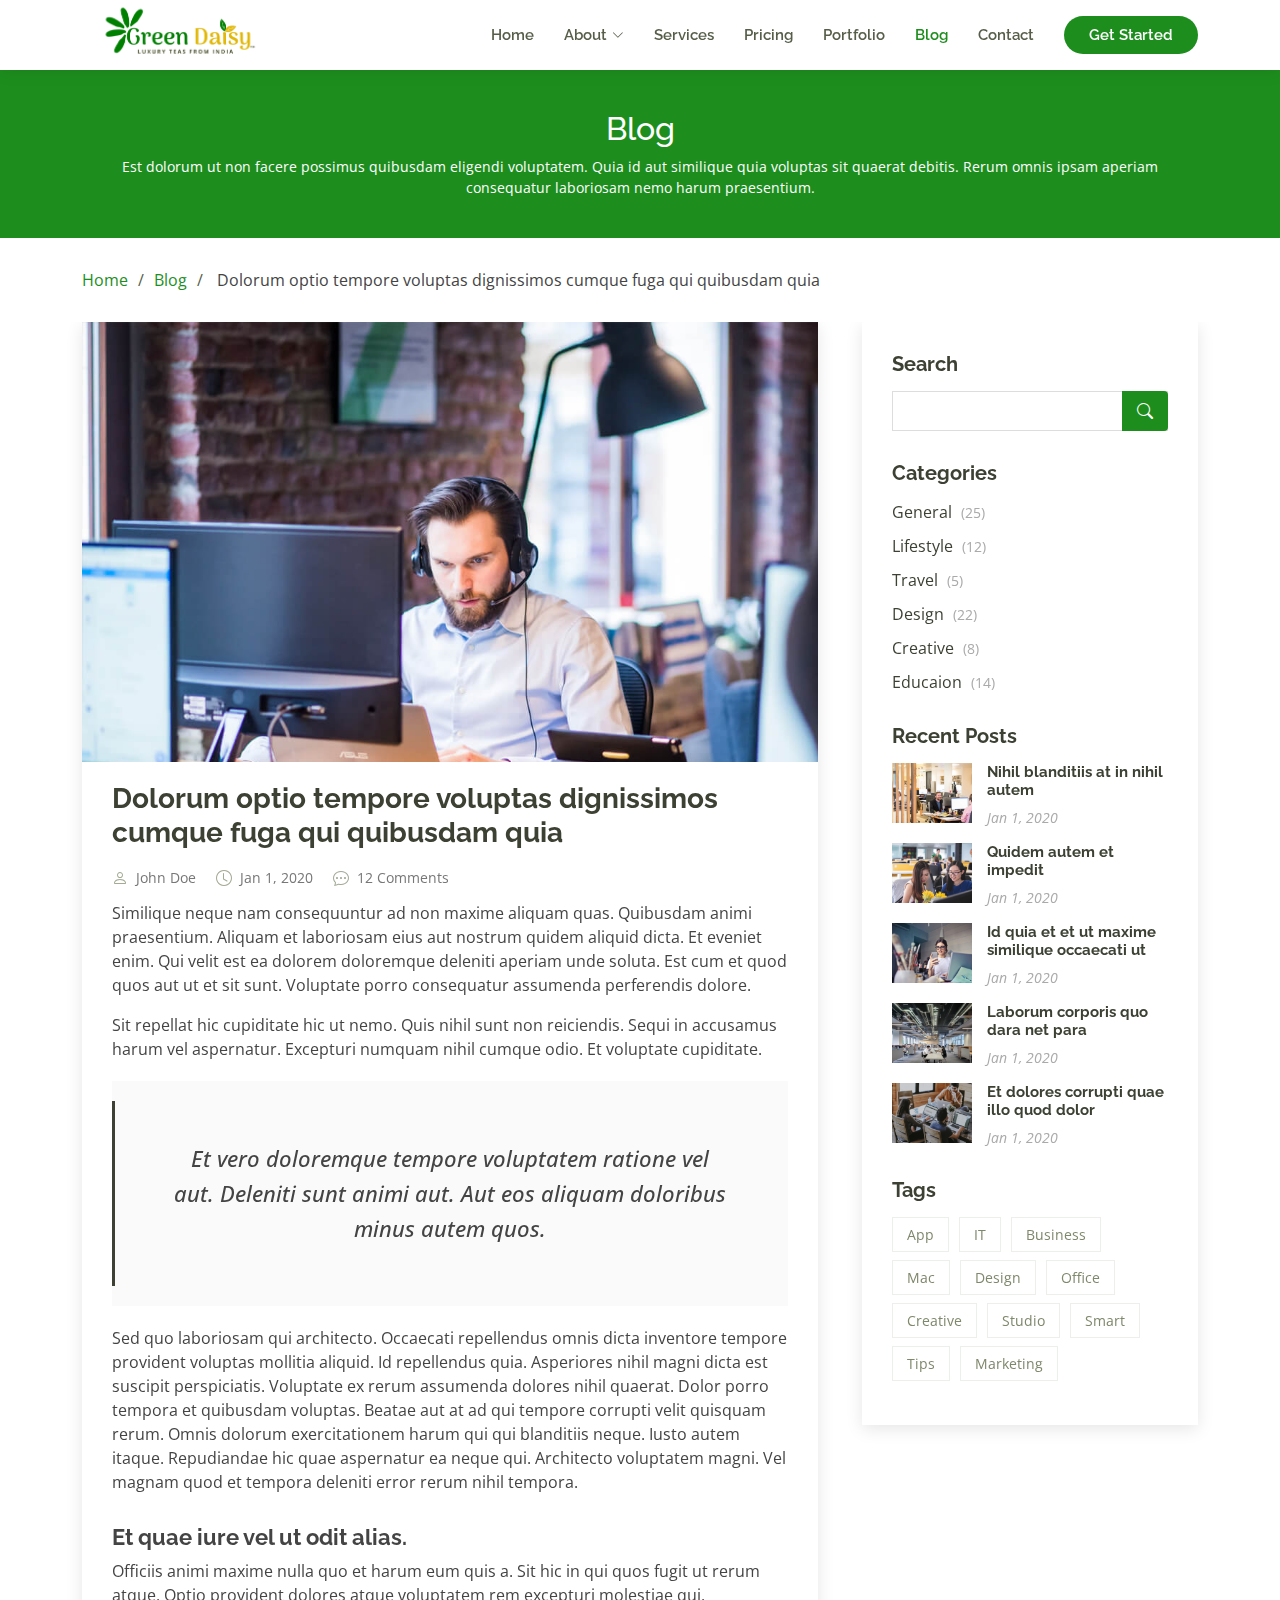
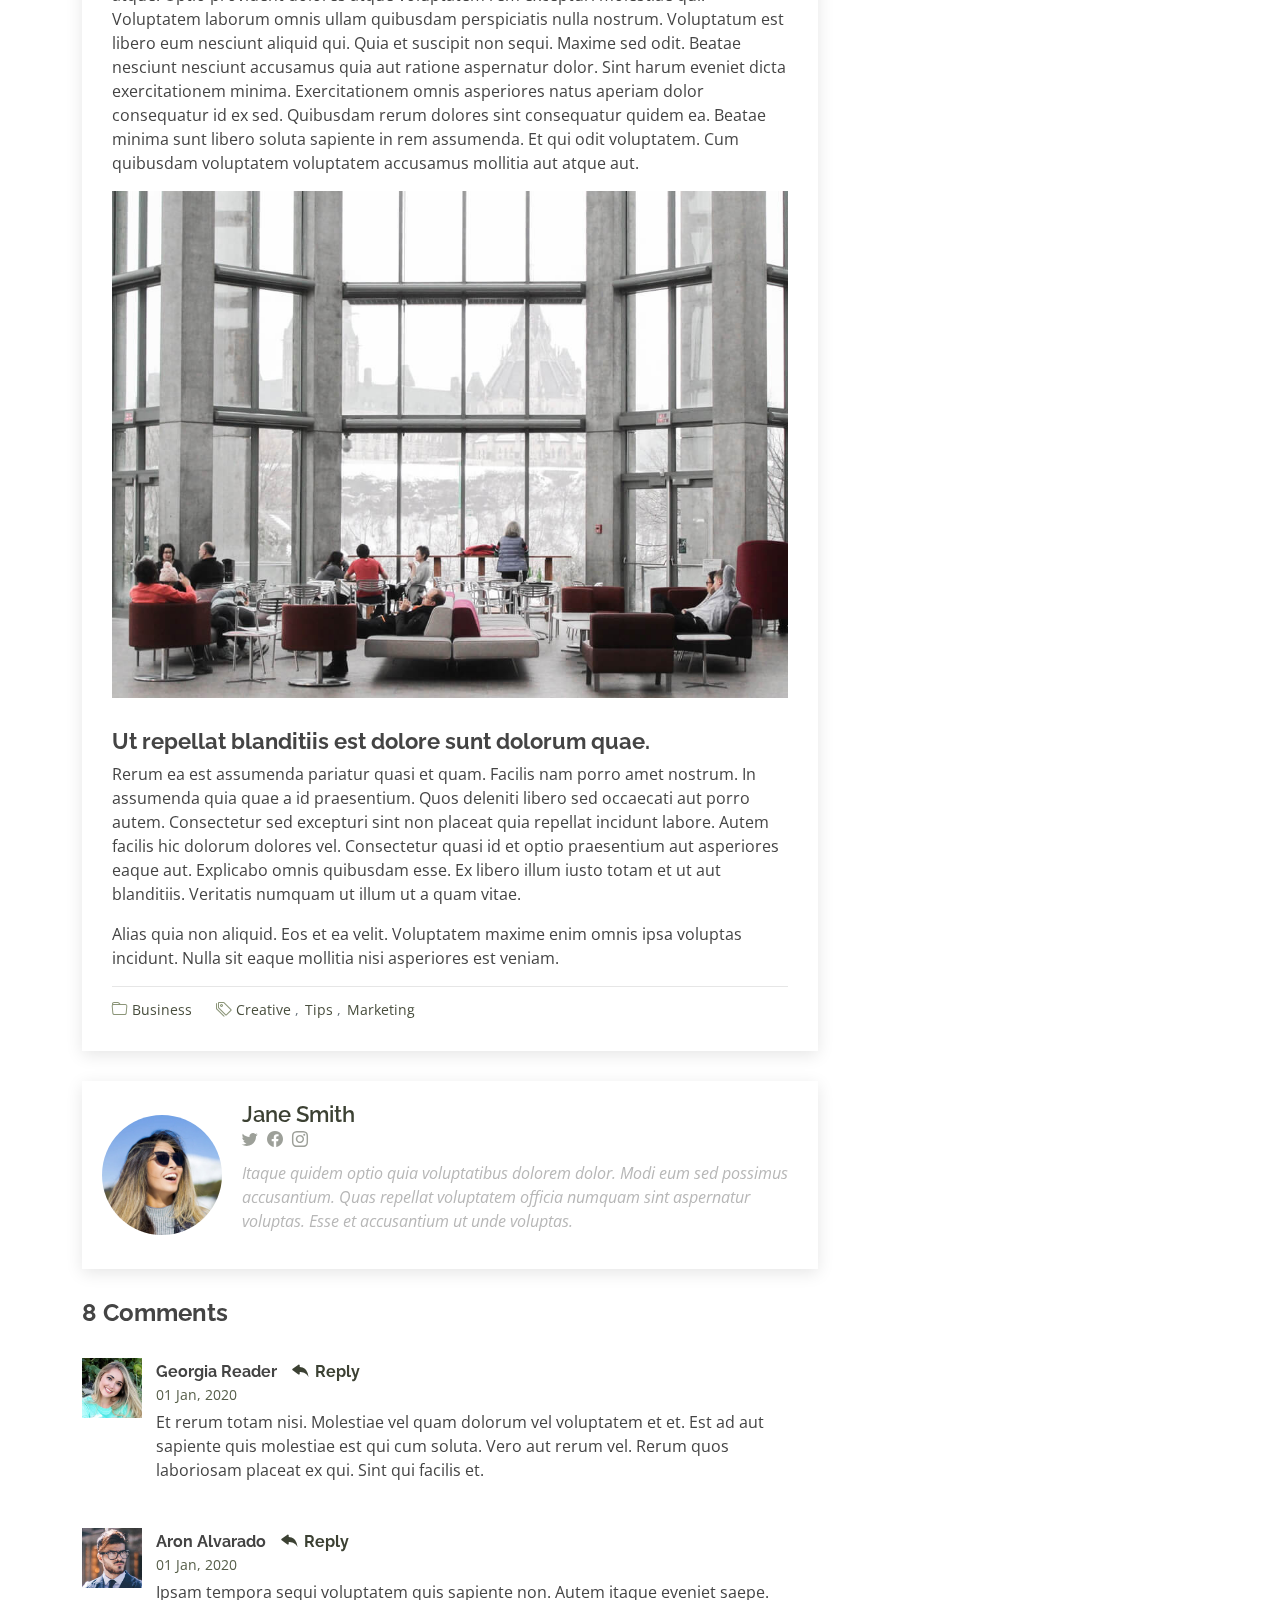
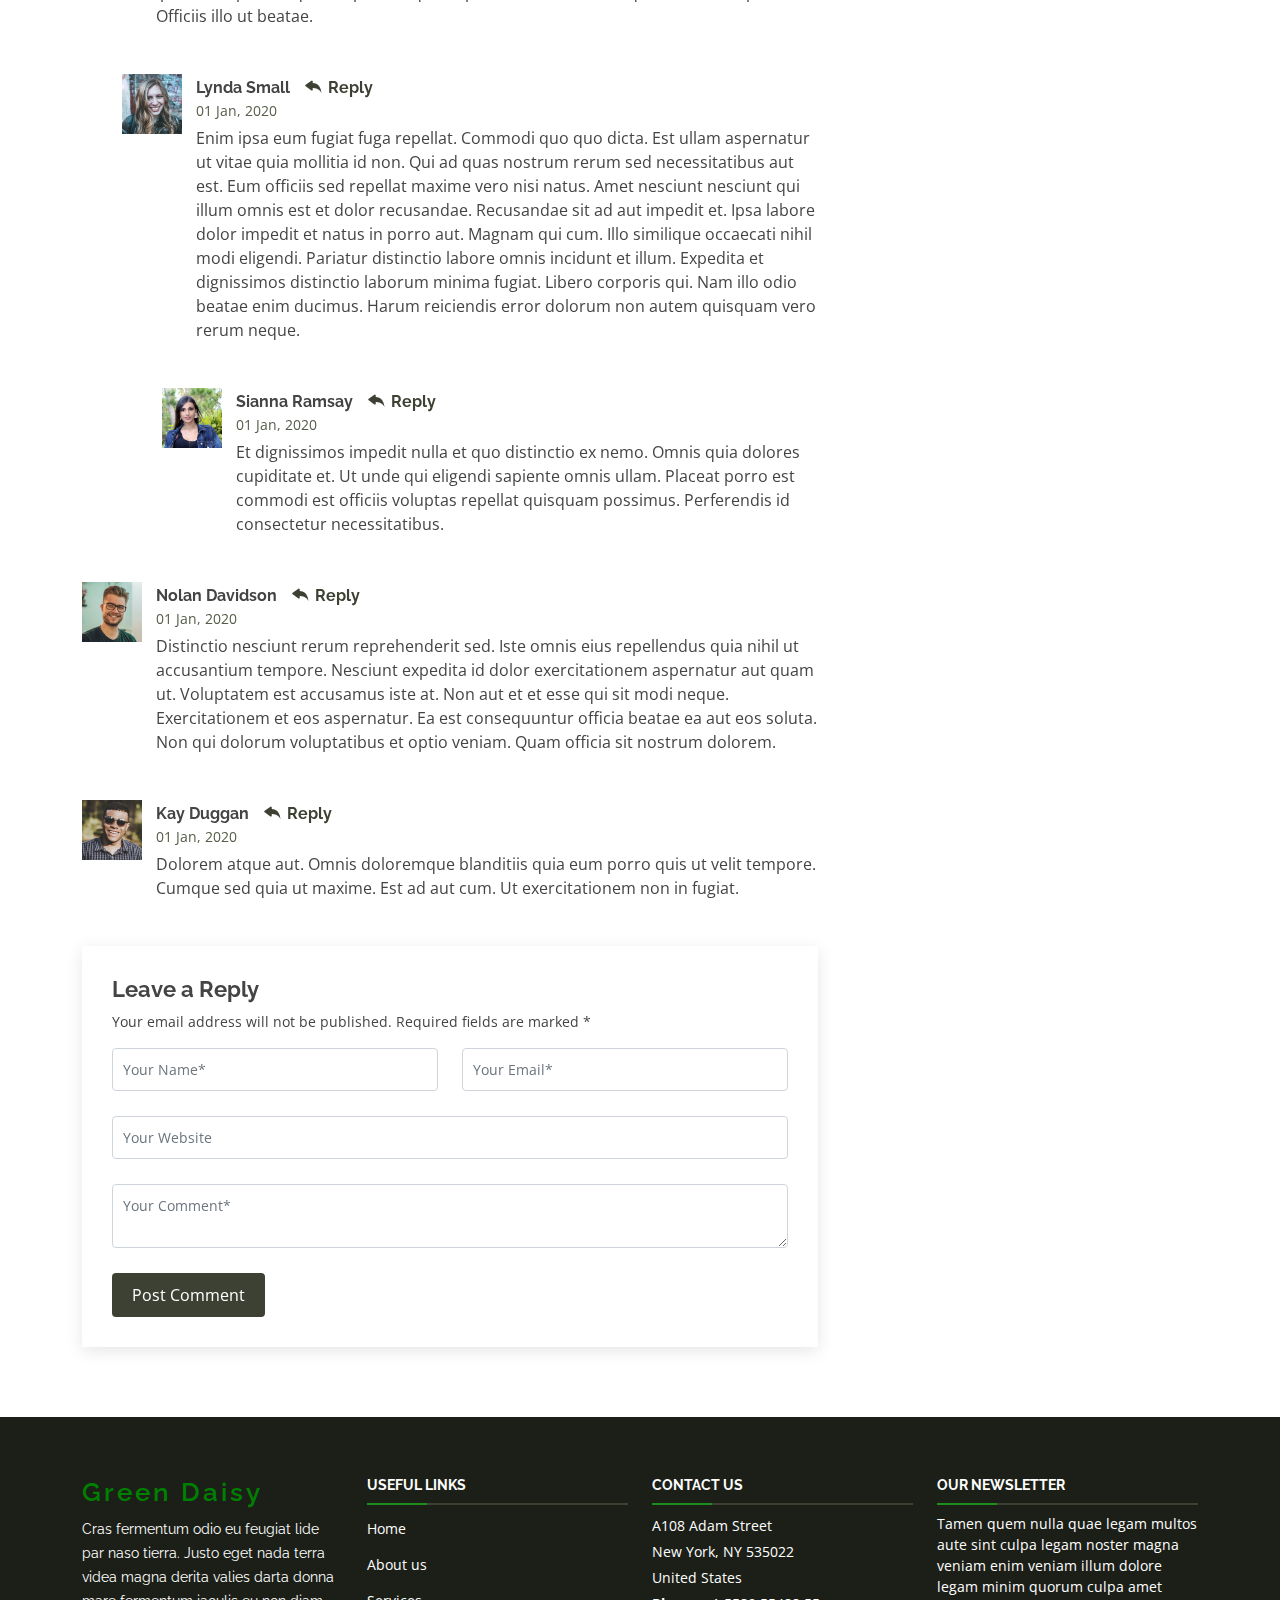
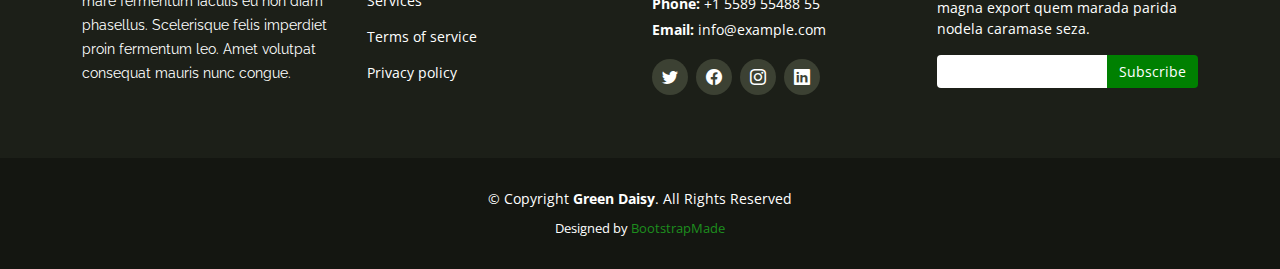
<file: blog-single.html>
<!DOCTYPE html>
<html lang="en">
  <head>
    <meta charset="utf-8" />
    <meta content="width=device-width, initial-scale=1.0" name="viewport" />

    <title>Blog Single - Green Daisy Bootstrap Template</title>
    <meta content="" name="description" />
    <meta content="" name="keywords" />

    <!-- Favicons -->
    <link href="assets/img/HDTeas/GreenDaisyLogo.ico" rel="icon" />
    <link href="assets/img/apple-touch-icon.png" rel="apple-touch-icon" />

    <!-- Google Fonts -->
    <link
      href="https://fonts.googleapis.com/css?family=Open+Sans:300,300i,400,400i,600,600i,700,700i|Raleway:300,300i,400,400i,500,500i,600,600i,700,700i|Poppins:300,300i,400,400i,500,500i,600,600i,700,700i"
      rel="stylesheet"
    />

    <!-- Vendor CSS Files -->
    <link href="assets/vendor/aos/aos.css" rel="stylesheet" />
    <link
      href="assets/vendor/bootstrap/css/bootstrap.min.css"
      rel="stylesheet"
    />
    <link
      href="assets/vendor/bootstrap-icons/bootstrap-icons.css"
      rel="stylesheet"
    />
    <link href="assets/vendor/boxicons/css/boxicons.min.css" rel="stylesheet" />
    <link
      href="assets/vendor/glightbox/css/glightbox.min.css"
      rel="stylesheet"
    />
    <link href="assets/vendor/swiper/swiper-bundle.min.css" rel="stylesheet" />

    <!-- Template Main CSS File -->
    <link href="assets/css/style.css" rel="stylesheet" />

    <!-- =======================================================

  ======================================================== -->
  </head>

  <body>
    <!-- ======= Header ======= -->
    <header id="header" class="fixed-top d-flex align-items-center">
      <div class="container d-flex align-items-center justify-content-between">
        <div class="logo">
          <!-- <h1 class="text-light"><a href="index.html">Green Daisy</a></h1> -->
          <!-- image logo -->
          <a href="index.html"
            ><img
              src="assets/img/HDTeas/GD_logo.png"
              alt="Green Daisy Logo"
              class="img-fluid"
          /></a>
        </div>

        <nav id="navbar" class="navbar">
          <ul>
            <li><a href="index.html">Home</a></li>
            <li class="dropdown">
              <a href="#"
                ><span>About</span> <i class="bi bi-chevron-down"></i
              ></a>
              <ul>
                <li><a href="about.html">About</a></li>
                <!-- <li><a href="team.html">Team</a></li> -->
                <!-- <li class="dropdown">
                  <a href="#"
                    ><span>Deep Drop Down</span>
                    <i class="bi bi-chevron-right"></i
                  ></a>
                  <ul>
                    <li><a href="#">Deep Drop Down 1</a></li>
                    <li><a href="#">Deep Drop Down 2</a></li>
                    <li><a href="#">Deep Drop Down 3</a></li>
                    <li><a href="#">Deep Drop Down 4</a></li>
                    <li><a href="#">Deep Drop Down 5</a></li>
                  </ul>
                </li> -->
              </ul>
            </li>
            <li><a href="services.html">Services</a></li>
            <li><a href="pricing.html">Pricing</a></li>
            <li><a href="portfolio.html">Portfolio</a></li>
            <li><a class="active" href="blog.html">Blog</a></li>
            <li><a href="contact.html">Contact</a></li>

            <li><a class="getstarted" href="about.html">Get Started</a></li>
          </ul>
          <i class="bi bi-list mobile-nav-toggle"></i>
        </nav>
        <!-- .navbar -->
      </div>
    </header>
    <!-- End Header -->

    <main id="main">
      <!-- ======= Breadcrumbs ======= -->
      <section id="breadcrumbs" class="breadcrumbs">
        <div class="breadcrumb-hero">
          <div class="container">
            <div class="breadcrumb-hero">
              <h2>Blog</h2>
              <p>
                Est dolorum ut non facere possimus quibusdam eligendi
                voluptatem. Quia id aut similique quia voluptas sit quaerat
                debitis. Rerum omnis ipsam aperiam consequatur laboriosam nemo
                harum praesentium.
              </p>
            </div>
          </div>
        </div>
        <div class="container">
          <ol>
            <li><a href="index.html">Home</a></li>
            <li><a href="blog.html">Blog</a></li>
            <li>
              Dolorum optio tempore voluptas dignissimos cumque fuga qui
              quibusdam quia
            </li>
          </ol>
        </div>
      </section>
      <!-- End Breadcrumbs -->

      <!-- ======= Blog Single Section ======= -->
      <section id="blog" class="blog">
        <div class="container" data-aos="fade-up">
          <div class="row">
            <div class="col-lg-8 entries">
              <article class="entry entry-single">
                <div class="entry-img">
                  <img
                    src="assets/img/blog/blog-1.jpg"
                    alt=""
                    class="img-fluid"
                  />
                </div>

                <h2 class="entry-title">
                  <a href="blog-single.html"
                    >Dolorum optio tempore voluptas dignissimos cumque fuga qui
                    quibusdam quia</a
                  >
                </h2>

                <div class="entry-meta">
                  <ul>
                    <li class="d-flex align-items-center">
                      <i class="bi bi-person"></i>
                      <a href="blog-single.html">John Doe</a>
                    </li>
                    <li class="d-flex align-items-center">
                      <i class="bi bi-clock"></i>
                      <a href="blog-single.html"
                        ><time datetime="2020-01-01">Jan 1, 2020</time></a
                      >
                    </li>
                    <li class="d-flex align-items-center">
                      <i class="bi bi-chat-dots"></i>
                      <a href="blog-single.html">12 Comments</a>
                    </li>
                  </ul>
                </div>

                <div class="entry-content">
                  <p>
                    Similique neque nam consequuntur ad non maxime aliquam quas.
                    Quibusdam animi praesentium. Aliquam et laboriosam eius aut
                    nostrum quidem aliquid dicta. Et eveniet enim. Qui velit est
                    ea dolorem doloremque deleniti aperiam unde soluta. Est cum
                    et quod quos aut ut et sit sunt. Voluptate porro consequatur
                    assumenda perferendis dolore.
                  </p>

                  <p>
                    Sit repellat hic cupiditate hic ut nemo. Quis nihil sunt non
                    reiciendis. Sequi in accusamus harum vel aspernatur.
                    Excepturi numquam nihil cumque odio. Et voluptate
                    cupiditate.
                  </p>

                  <blockquote>
                    <p>
                      Et vero doloremque tempore voluptatem ratione vel aut.
                      Deleniti sunt animi aut. Aut eos aliquam doloribus minus
                      autem quos.
                    </p>
                  </blockquote>

                  <p>
                    Sed quo laboriosam qui architecto. Occaecati repellendus
                    omnis dicta inventore tempore provident voluptas mollitia
                    aliquid. Id repellendus quia. Asperiores nihil magni dicta
                    est suscipit perspiciatis. Voluptate ex rerum assumenda
                    dolores nihil quaerat. Dolor porro tempora et quibusdam
                    voluptas. Beatae aut at ad qui tempore corrupti velit
                    quisquam rerum. Omnis dolorum exercitationem harum qui qui
                    blanditiis neque. Iusto autem itaque. Repudiandae hic quae
                    aspernatur ea neque qui. Architecto voluptatem magni. Vel
                    magnam quod et tempora deleniti error rerum nihil tempora.
                  </p>

                  <h3>Et quae iure vel ut odit alias.</h3>
                  <p>
                    Officiis animi maxime nulla quo et harum eum quis a. Sit hic
                    in qui quos fugit ut rerum atque. Optio provident dolores
                    atque voluptatem rem excepturi molestiae qui. Voluptatem
                    laborum omnis ullam quibusdam perspiciatis nulla nostrum.
                    Voluptatum est libero eum nesciunt aliquid qui. Quia et
                    suscipit non sequi. Maxime sed odit. Beatae nesciunt
                    nesciunt accusamus quia aut ratione aspernatur dolor. Sint
                    harum eveniet dicta exercitationem minima. Exercitationem
                    omnis asperiores natus aperiam dolor consequatur id ex sed.
                    Quibusdam rerum dolores sint consequatur quidem ea. Beatae
                    minima sunt libero soluta sapiente in rem assumenda. Et qui
                    odit voluptatem. Cum quibusdam voluptatem voluptatem
                    accusamus mollitia aut atque aut.
                  </p>
                  <img
                    src="assets/img/blog/blog-inside-post.jpg"
                    class="img-fluid"
                    alt=""
                  />

                  <h3>Ut repellat blanditiis est dolore sunt dolorum quae.</h3>
                  <p>
                    Rerum ea est assumenda pariatur quasi et quam. Facilis nam
                    porro amet nostrum. In assumenda quia quae a id praesentium.
                    Quos deleniti libero sed occaecati aut porro autem.
                    Consectetur sed excepturi sint non placeat quia repellat
                    incidunt labore. Autem facilis hic dolorum dolores vel.
                    Consectetur quasi id et optio praesentium aut asperiores
                    eaque aut. Explicabo omnis quibusdam esse. Ex libero illum
                    iusto totam et ut aut blanditiis. Veritatis numquam ut illum
                    ut a quam vitae.
                  </p>
                  <p>
                    Alias quia non aliquid. Eos et ea velit. Voluptatem maxime
                    enim omnis ipsa voluptas incidunt. Nulla sit eaque mollitia
                    nisi asperiores est veniam.
                  </p>
                </div>

                <div class="entry-footer">
                  <i class="bi bi-folder"></i>
                  <ul class="cats">
                    <li><a href="#">Business</a></li>
                  </ul>

                  <i class="bi bi-tags"></i>
                  <ul class="tags">
                    <li><a href="#">Creative</a></li>
                    <li><a href="#">Tips</a></li>
                    <li><a href="#">Marketing</a></li>
                  </ul>
                </div>
              </article>
              <!-- End blog entry -->

              <div class="blog-author d-flex align-items-center">
                <img
                  src="assets/img/blog/blog-author.jpg"
                  class="rounded-circle float-left"
                  alt=""
                />
                <div>
                  <h4>Jane Smith</h4>
                  <div class="social-links">
                    <a href="https://twitters.com/#"
                      ><i class="bi bi-twitter"></i
                    ></a>
                    <a href="https://facebook.com/#"
                      ><i class="bi bi-facebook"></i
                    ></a>
                    <a href="https://instagram.com/#"
                      ><i class="biu bi-instagram"></i
                    ></a>
                  </div>
                  <p>
                    Itaque quidem optio quia voluptatibus dolorem dolor. Modi
                    eum sed possimus accusantium. Quas repellat voluptatem
                    officia numquam sint aspernatur voluptas. Esse et
                    accusantium ut unde voluptas.
                  </p>
                </div>
              </div>
              <!-- End blog author bio -->

              <div class="blog-comments">
                <h4 class="comments-count">8 Comments</h4>

                <div id="comment-1" class="comment">
                  <div class="d-flex">
                    <div class="comment-img">
                      <img src="assets/img/blog/comments-1.jpg" alt="" />
                    </div>
                    <div>
                      <h5>
                        <a href="">Georgia Reader</a>
                        <a href="#" class="reply"
                          ><i class="bi bi-reply-fill"></i> Reply</a
                        >
                      </h5>
                      <time datetime="2020-01-01">01 Jan, 2020</time>
                      <p>
                        Et rerum totam nisi. Molestiae vel quam dolorum vel
                        voluptatem et et. Est ad aut sapiente quis molestiae est
                        qui cum soluta. Vero aut rerum vel. Rerum quos
                        laboriosam placeat ex qui. Sint qui facilis et.
                      </p>
                    </div>
                  </div>
                </div>
                <!-- End comment #1 -->

                <div id="comment-2" class="comment">
                  <div class="d-flex">
                    <div class="comment-img">
                      <img src="assets/img/blog/comments-2.jpg" alt="" />
                    </div>
                    <div>
                      <h5>
                        <a href="">Aron Alvarado</a>
                        <a href="#" class="reply"
                          ><i class="bi bi-reply-fill"></i> Reply</a
                        >
                      </h5>
                      <time datetime="2020-01-01">01 Jan, 2020</time>
                      <p>
                        Ipsam tempora sequi voluptatem quis sapiente non. Autem
                        itaque eveniet saepe. Officiis illo ut beatae.
                      </p>
                    </div>
                  </div>

                  <div id="comment-reply-1" class="comment comment-reply">
                    <div class="d-flex">
                      <div class="comment-img">
                        <img src="assets/img/blog/comments-3.jpg" alt="" />
                      </div>
                      <div>
                        <h5>
                          <a href="">Lynda Small</a>
                          <a href="#" class="reply"
                            ><i class="bi bi-reply-fill"></i> Reply</a
                          >
                        </h5>
                        <time datetime="2020-01-01">01 Jan, 2020</time>
                        <p>
                          Enim ipsa eum fugiat fuga repellat. Commodi quo quo
                          dicta. Est ullam aspernatur ut vitae quia mollitia id
                          non. Qui ad quas nostrum rerum sed necessitatibus aut
                          est. Eum officiis sed repellat maxime vero nisi natus.
                          Amet nesciunt nesciunt qui illum omnis est et dolor
                          recusandae. Recusandae sit ad aut impedit et. Ipsa
                          labore dolor impedit et natus in porro aut. Magnam qui
                          cum. Illo similique occaecati nihil modi eligendi.
                          Pariatur distinctio labore omnis incidunt et illum.
                          Expedita et dignissimos distinctio laborum minima
                          fugiat. Libero corporis qui. Nam illo odio beatae enim
                          ducimus. Harum reiciendis error dolorum non autem
                          quisquam vero rerum neque.
                        </p>
                      </div>
                    </div>

                    <div id="comment-reply-2" class="comment comment-reply">
                      <div class="d-flex">
                        <div class="comment-img">
                          <img src="assets/img/blog/comments-4.jpg" alt="" />
                        </div>
                        <div>
                          <h5>
                            <a href="">Sianna Ramsay</a>
                            <a href="#" class="reply"
                              ><i class="bi bi-reply-fill"></i> Reply</a
                            >
                          </h5>
                          <time datetime="2020-01-01">01 Jan, 2020</time>
                          <p>
                            Et dignissimos impedit nulla et quo distinctio ex
                            nemo. Omnis quia dolores cupiditate et. Ut unde qui
                            eligendi sapiente omnis ullam. Placeat porro est
                            commodi est officiis voluptas repellat quisquam
                            possimus. Perferendis id consectetur necessitatibus.
                          </p>
                        </div>
                      </div>
                    </div>
                    <!-- End comment reply #2-->
                  </div>
                  <!-- End comment reply #1-->
                </div>
                <!-- End comment #2-->

                <div id="comment-3" class="comment">
                  <div class="d-flex">
                    <div class="comment-img">
                      <img src="assets/img/blog/comments-5.jpg" alt="" />
                    </div>
                    <div>
                      <h5>
                        <a href="">Nolan Davidson</a>
                        <a href="#" class="reply"
                          ><i class="bi bi-reply-fill"></i> Reply</a
                        >
                      </h5>
                      <time datetime="2020-01-01">01 Jan, 2020</time>
                      <p>
                        Distinctio nesciunt rerum reprehenderit sed. Iste omnis
                        eius repellendus quia nihil ut accusantium tempore.
                        Nesciunt expedita id dolor exercitationem aspernatur aut
                        quam ut. Voluptatem est accusamus iste at. Non aut et et
                        esse qui sit modi neque. Exercitationem et eos
                        aspernatur. Ea est consequuntur officia beatae ea aut
                        eos soluta. Non qui dolorum voluptatibus et optio
                        veniam. Quam officia sit nostrum dolorem.
                      </p>
                    </div>
                  </div>
                </div>
                <!-- End comment #3 -->

                <div id="comment-4" class="comment">
                  <div class="d-flex">
                    <div class="comment-img">
                      <img src="assets/img/blog/comments-6.jpg" alt="" />
                    </div>
                    <div>
                      <h5>
                        <a href="">Kay Duggan</a>
                        <a href="#" class="reply"
                          ><i class="bi bi-reply-fill"></i> Reply</a
                        >
                      </h5>
                      <time datetime="2020-01-01">01 Jan, 2020</time>
                      <p>
                        Dolorem atque aut. Omnis doloremque blanditiis quia eum
                        porro quis ut velit tempore. Cumque sed quia ut maxime.
                        Est ad aut cum. Ut exercitationem non in fugiat.
                      </p>
                    </div>
                  </div>
                </div>
                <!-- End comment #4 -->

                <div class="reply-form">
                  <h4>Leave a Reply</h4>
                  <p>
                    Your email address will not be published. Required fields
                    are marked *
                  </p>
                  <form action="">
                    <div class="row">
                      <div class="col-md-6 form-group">
                        <input
                          name="name"
                          type="text"
                          class="form-control"
                          placeholder="Your Name*"
                        />
                      </div>
                      <div class="col-md-6 form-group">
                        <input
                          name="email"
                          type="text"
                          class="form-control"
                          placeholder="Your Email*"
                        />
                      </div>
                    </div>
                    <div class="row">
                      <div class="col form-group">
                        <input
                          name="website"
                          type="text"
                          class="form-control"
                          placeholder="Your Website"
                        />
                      </div>
                    </div>
                    <div class="row">
                      <div class="col form-group">
                        <textarea
                          name="comment"
                          class="form-control"
                          placeholder="Your Comment*"
                        ></textarea>
                      </div>
                    </div>
                    <button type="submit" class="btn btn-primary">
                      Post Comment
                    </button>
                  </form>
                </div>
              </div>
              <!-- End blog comments -->
            </div>
            <!-- End blog entries list -->

            <div class="col-lg-4">
              <div class="sidebar">
                <h3 class="sidebar-title">Search</h3>
                <div class="sidebar-item search-form">
                  <form action="">
                    <input type="text" />
                    <button type="submit"><i class="bi bi-search"></i></button>
                  </form>
                </div>
                <!-- End sidebar search formn-->

                <h3 class="sidebar-title">Categories</h3>
                <div class="sidebar-item categories">
                  <ul>
                    <li>
                      <a href="#">General <span>(25)</span></a>
                    </li>
                    <li>
                      <a href="#">Lifestyle <span>(12)</span></a>
                    </li>
                    <li>
                      <a href="#">Travel <span>(5)</span></a>
                    </li>
                    <li>
                      <a href="#">Design <span>(22)</span></a>
                    </li>
                    <li>
                      <a href="#">Creative <span>(8)</span></a>
                    </li>
                    <li>
                      <a href="#">Educaion <span>(14)</span></a>
                    </li>
                  </ul>
                </div>
                <!-- End sidebar categories-->

                <h3 class="sidebar-title">Recent Posts</h3>
                <div class="sidebar-item recent-posts">
                  <div class="post-item clearfix">
                    <img src="assets/img/blog/blog-recent-1.jpg" alt="" />
                    <h4>
                      <a href="blog-single.html"
                        >Nihil blanditiis at in nihil autem</a
                      >
                    </h4>
                    <time datetime="2020-01-01">Jan 1, 2020</time>
                  </div>

                  <div class="post-item clearfix">
                    <img src="assets/img/blog/blog-recent-2.jpg" alt="" />
                    <h4>
                      <a href="blog-single.html">Quidem autem et impedit</a>
                    </h4>
                    <time datetime="2020-01-01">Jan 1, 2020</time>
                  </div>

                  <div class="post-item clearfix">
                    <img src="assets/img/blog/blog-recent-3.jpg" alt="" />
                    <h4>
                      <a href="blog-single.html"
                        >Id quia et et ut maxime similique occaecati ut</a
                      >
                    </h4>
                    <time datetime="2020-01-01">Jan 1, 2020</time>
                  </div>

                  <div class="post-item clearfix">
                    <img src="assets/img/blog/blog-recent-4.jpg" alt="" />
                    <h4>
                      <a href="blog-single.html"
                        >Laborum corporis quo dara net para</a
                      >
                    </h4>
                    <time datetime="2020-01-01">Jan 1, 2020</time>
                  </div>

                  <div class="post-item clearfix">
                    <img src="assets/img/blog/blog-recent-5.jpg" alt="" />
                    <h4>
                      <a href="blog-single.html"
                        >Et dolores corrupti quae illo quod dolor</a
                      >
                    </h4>
                    <time datetime="2020-01-01">Jan 1, 2020</time>
                  </div>
                </div>
                <!-- End sidebar recent posts-->

                <h3 class="sidebar-title">Tags</h3>
                <div class="sidebar-item tags">
                  <ul>
                    <li><a href="#">App</a></li>
                    <li><a href="#">IT</a></li>
                    <li><a href="#">Business</a></li>
                    <li><a href="#">Mac</a></li>
                    <li><a href="#">Design</a></li>
                    <li><a href="#">Office</a></li>
                    <li><a href="#">Creative</a></li>
                    <li><a href="#">Studio</a></li>
                    <li><a href="#">Smart</a></li>
                    <li><a href="#">Tips</a></li>
                    <li><a href="#">Marketing</a></li>
                  </ul>
                </div>
                <!-- End sidebar tags-->
              </div>
              <!-- End sidebar -->
            </div>
            <!-- End blog sidebar -->
          </div>
        </div>
      </section>
      <!-- End Blog Single Section -->
    </main>
    <!-- End #main -->

    <!-- ======= Footer ======= -->
    <footer id="footer">
      <div class="footer-top">
        <div class="container">
          <div class="row">
            <div class="col-lg-3 col-md-6 footer-info">
              <h3>Green Daisy</h3>
              <p>
                Cras fermentum odio eu feugiat lide par naso tierra. Justo eget
                nada terra videa magna derita valies darta donna mare fermentum
                iaculis eu non diam phasellus. Scelerisque felis imperdiet proin
                fermentum leo. Amet volutpat consequat mauris nunc congue.
              </p>
            </div>

            <div class="col-lg-3 col-md-6 footer-links">
              <h4>Useful Links</h4>
              <ul>
                <li><a href="#">Home</a></li>
                <li><a href="#">About us</a></li>
                <li><a href="#">Services</a></li>
                <li><a href="#">Terms of service</a></li>
                <li><a href="#">Privacy policy</a></li>
              </ul>
            </div>

            <div class="col-lg-3 col-md-6 footer-contact">
              <h4>Contact Us</h4>
              <p>
                A108 Adam Street <br />
                New York, NY 535022<br />
                United States <br />
                <strong>Phone:</strong> +1 5589 55488 55<br />
                <strong>Email:</strong> info@example.com<br />
              </p>

              <div class="social-links">
                <a href="#" class="twitter"><i class="bi bi-twitter"></i></a>
                <a href="#" class="facebook"><i class="bi bi-facebook"></i></a>
                <a href="#" class="instagram"
                  ><i class="bi bi-instagram"></i
                ></a>
                <a href="#" class="linkedin"><i class="bi bi-linkedin"></i></a>
              </div>
            </div>

            <div class="col-lg-3 col-md-6 footer-newsletter">
              <h4>Our Newsletter</h4>
              <p>
                Tamen quem nulla quae legam multos aute sint culpa legam noster
                magna veniam enim veniam illum dolore legam minim quorum culpa
                amet magna export quem marada parida nodela caramase seza.
              </p>
              <form action="" method="post">
                <input type="email" name="email" /><input
                  type="submit"
                  value="Subscribe"
                />
              </form>
            </div>
          </div>
        </div>
      </div>

      <div class="container">
        <div class="copyright">
          &copy; Copyright <strong><span>Green Daisy</span></strong
          >. All Rights Reserved
        </div>
        <div class="credits">
          <!-- All the links in the footer should remain intact. -->
          <!-- You can delete the links only if you purchased the pro version. -->
          <!-- Licensing information: https://bootstrapmade.com/license/ -->
          <!-- Purchase the pro version with working PHP/AJAX contact form: https://bootstrapmade.com/Green Daisy-bootstrap-corporate-template/ -->
          Designed by <a href="https://bootstrapmade.com/">BootstrapMade</a>
        </div>
      </div>
    </footer>
    <!-- End Footer -->

    <a
      href="#"
      class="back-to-top d-flex align-items-center justify-content-center"
      ><i class="bi bi-arrow-up-short"></i
    ></a>

    <!-- Vendor JS Files -->
    <script src="assets/vendor/purecounter/purecounter_vanilla.js"></script>
    <script src="assets/vendor/aos/aos.js"></script>
    <script src="assets/vendor/bootstrap/js/bootstrap.bundle.min.js"></script>
    <script src="assets/vendor/glightbox/js/glightbox.min.js"></script>
    <script src="assets/vendor/isotope-layout/isotope.pkgd.min.js"></script>
    <script src="assets/vendor/swiper/swiper-bundle.min.js"></script>
    <script src="assets/vendor/waypoints/noframework.waypoints.js"></script>
    <script src="assets/vendor/php-email-form/validate.js"></script>

    <!-- Template Main JS File -->
    <script src="assets/js/main.js"></script>
  </body>
</html>
</file>
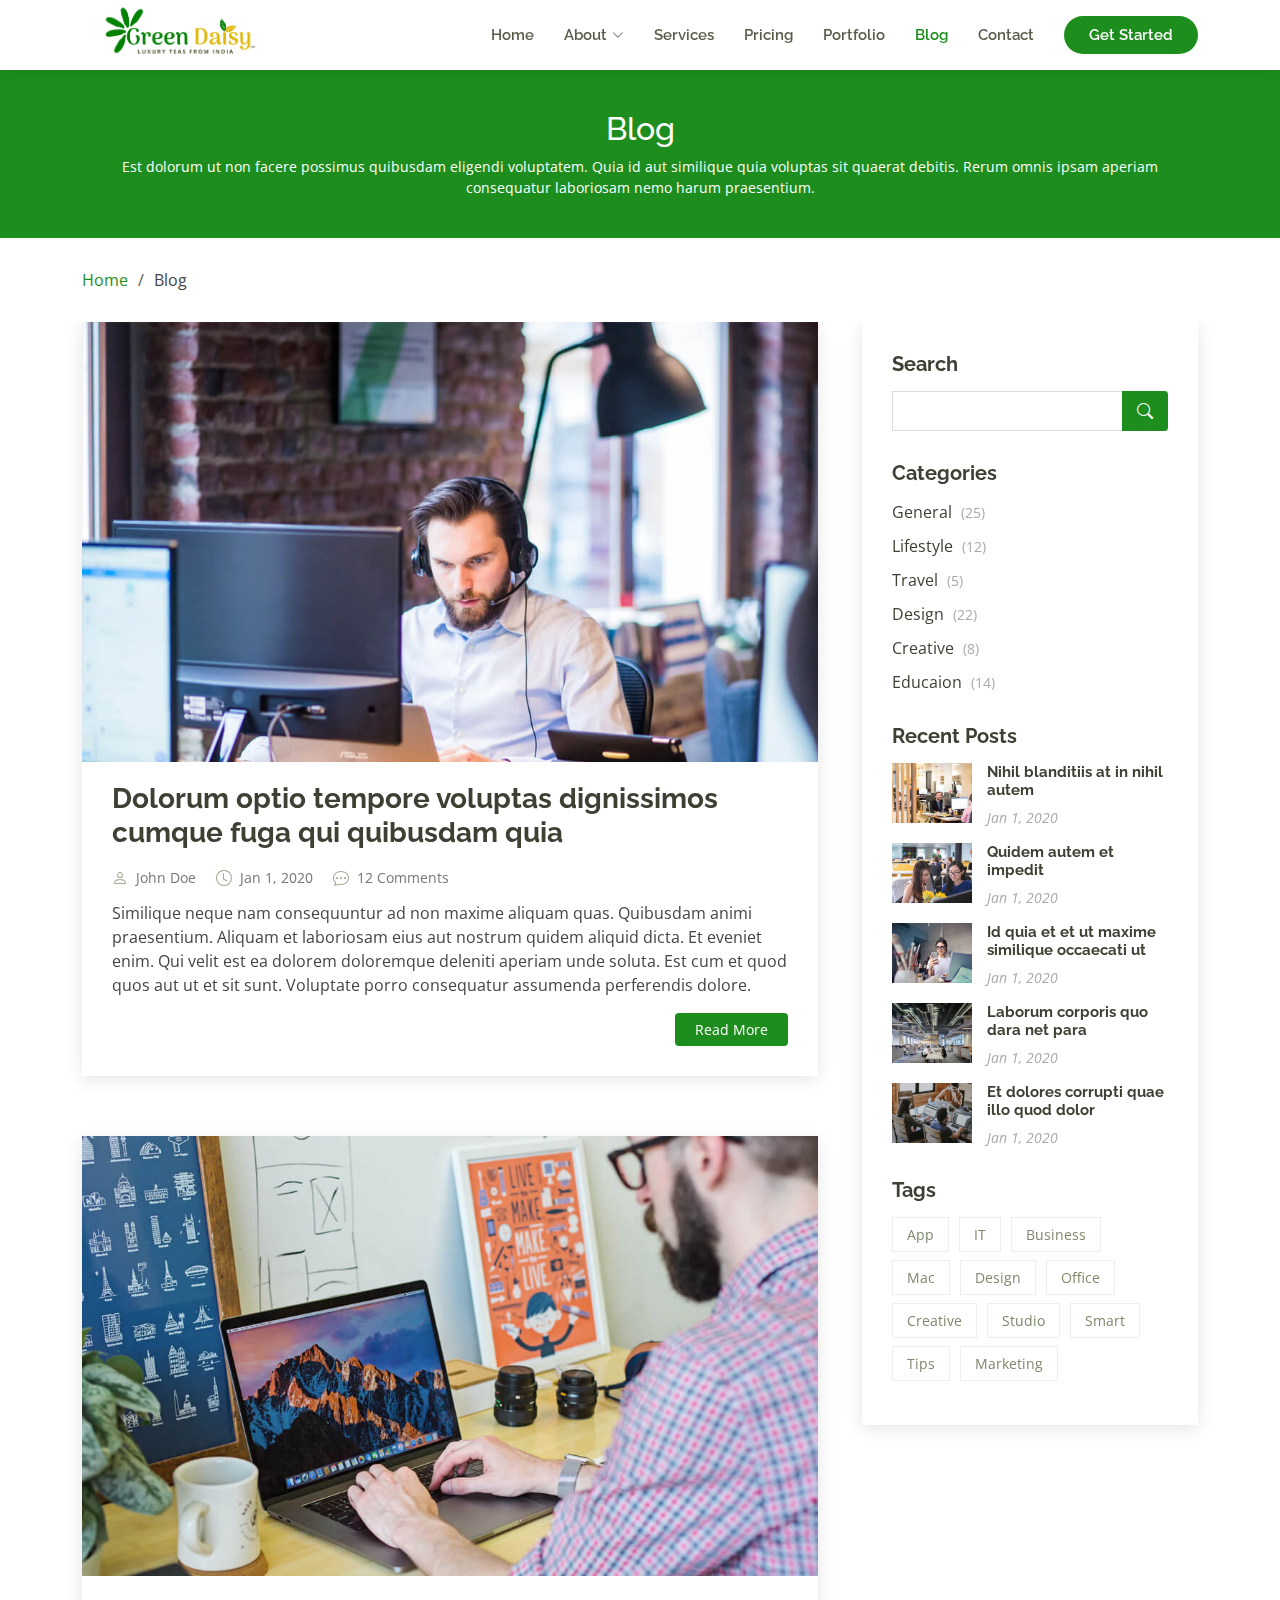
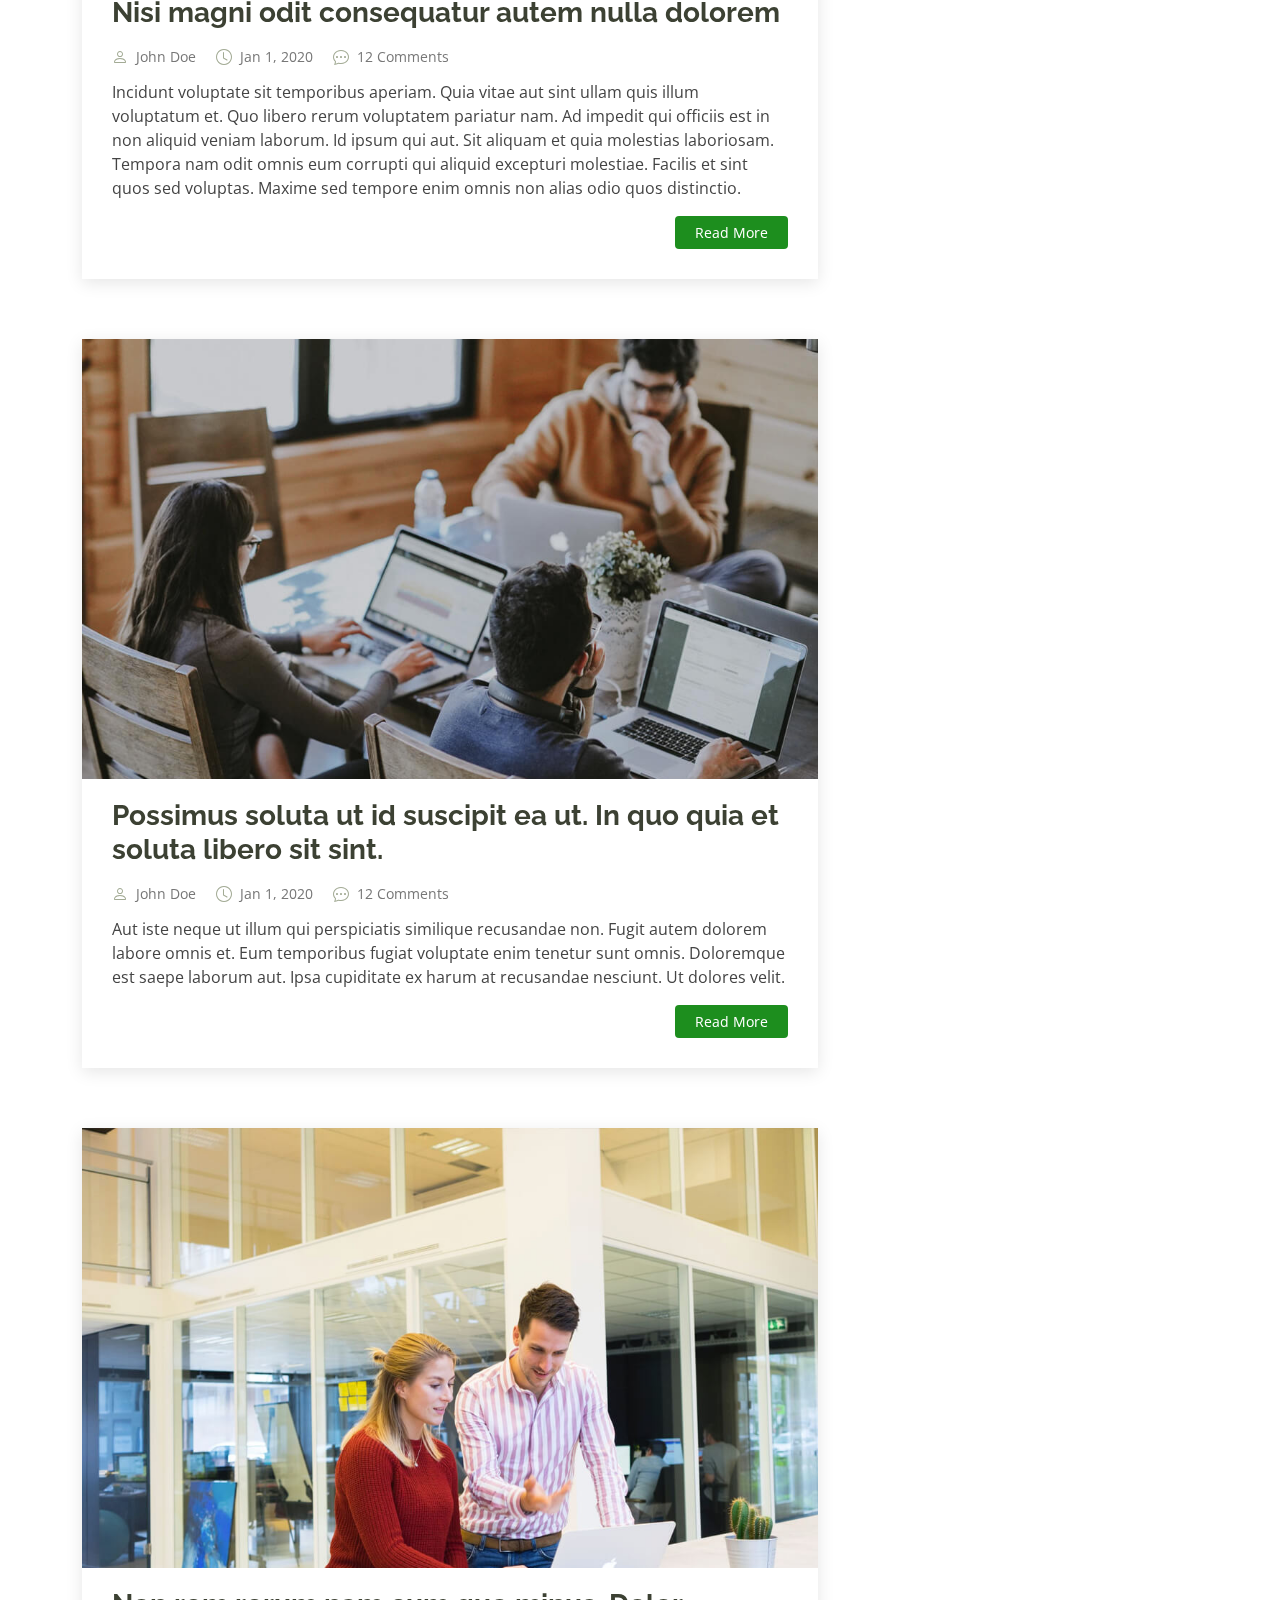
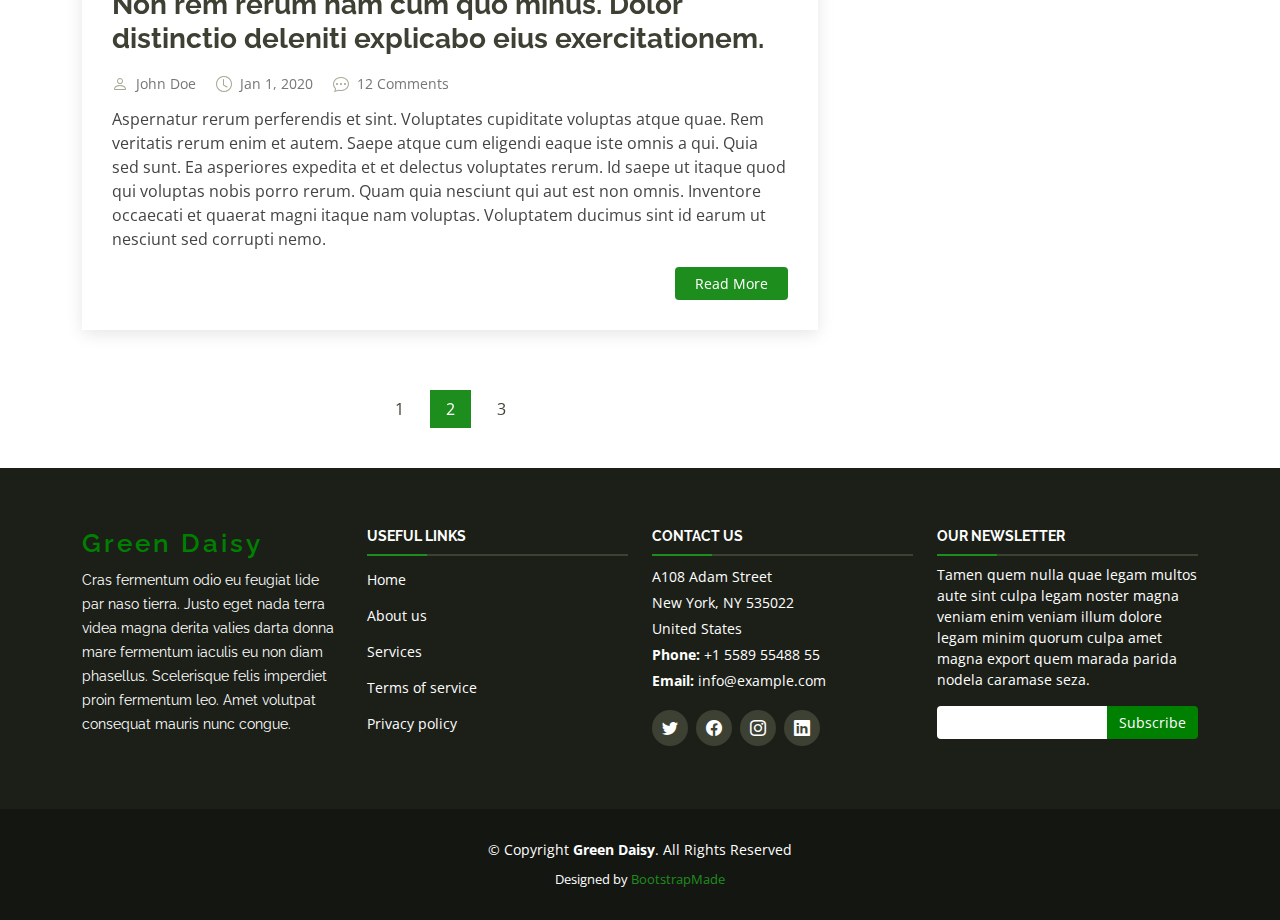
<file: blog.html>
<!DOCTYPE html>
<html lang="en">
  <head>
    <meta charset="utf-8" />
    <meta content="width=device-width, initial-scale=1.0" name="viewport" />

    <title>Blog - Green Daisy Bootstrap Template</title>
    <meta content="" name="description" />
    <meta content="" name="keywords" />

    <!-- Favicons -->
    <link href="assets/img/HDTeas/GreenDaisyLogo.ico" rel="icon" />
    <link href="assets/img/apple-touch-icon.png" rel="apple-touch-icon" />

    <!-- Google Fonts -->
    <link
      href="https://fonts.googleapis.com/css?family=Open+Sans:300,300i,400,400i,600,600i,700,700i|Raleway:300,300i,400,400i,500,500i,600,600i,700,700i|Poppins:300,300i,400,400i,500,500i,600,600i,700,700i"
      rel="stylesheet"
    />

    <!-- Vendor CSS Files -->
    <link href="assets/vendor/aos/aos.css" rel="stylesheet" />
    <link
      href="assets/vendor/bootstrap/css/bootstrap.min.css"
      rel="stylesheet"
    />
    <link
      href="assets/vendor/bootstrap-icons/bootstrap-icons.css"
      rel="stylesheet"
    />
    <link href="assets/vendor/boxicons/css/boxicons.min.css" rel="stylesheet" />
    <link
      href="assets/vendor/glightbox/css/glightbox.min.css"
      rel="stylesheet"
    />
    <link href="assets/vendor/swiper/swiper-bundle.min.css" rel="stylesheet" />

    <!-- Template Main CSS File -->
    <link href="assets/css/style.css" rel="stylesheet" />

    <!-- =======================================================

  ======================================================== -->
  </head>

  <body>
    <!-- ======= Header ======= -->
    <header id="header" class="fixed-top d-flex align-items-center">
      <div class="container d-flex align-items-center justify-content-between">
        <div class="logo">
          <!-- <h1 class="text-light"><a href="index.html">Green Daisy</a></h1> -->
          <!-- image logo -->
          <a href="index.html"
            ><img
              src="assets/img/HDTeas/GD_logo.png"
              alt="Green Daisy Logo"
              class="img-fluid"
          /></a>
        </div>

        <nav id="navbar" class="navbar">
          <ul>
            <li><a href="index.html">Home</a></li>
            <li class="dropdown">
              <a href="#"
                ><span>About</span> <i class="bi bi-chevron-down"></i
              ></a>
              <ul>
                <li><a href="about.html">About</a></li>
                <!-- <li><a href="team.html">Team</a></li> -->
                <!-- <li class="dropdown">
                  <a href="#"
                    ><span>Deep Drop Down</span>
                    <i class="bi bi-chevron-right"></i
                  ></a>
                  <ul>
                    <li><a href="#">Deep Drop Down 1</a></li>
                    <li><a href="#">Deep Drop Down 2</a></li>
                    <li><a href="#">Deep Drop Down 3</a></li>
                    <li><a href="#">Deep Drop Down 4</a></li>
                    <li><a href="#">Deep Drop Down 5</a></li>
                  </ul>
                </li> -->
              </ul>
            </li>
            <li><a href="services.html">Services</a></li>
            <li><a href="pricing.html">Pricing</a></li>
            <li><a href="portfolio.html">Portfolio</a></li>
            <li><a class="active" href="blog.html">Blog</a></li>
            <li><a href="contact.html">Contact</a></li>

            <li><a class="getstarted" href="about.html">Get Started</a></li>
          </ul>
          <i class="bi bi-list mobile-nav-toggle"></i>
        </nav>
        <!-- .navbar -->
      </div>
    </header>
    <!-- End Header -->

    <main id="main">
      <!-- ======= Breadcrumbs ======= -->
      <section id="breadcrumbs" class="breadcrumbs">
        <div class="breadcrumb-hero">
          <div class="container">
            <div class="breadcrumb-hero">
              <h2>Blog</h2>
              <p>
                Est dolorum ut non facere possimus quibusdam eligendi
                voluptatem. Quia id aut similique quia voluptas sit quaerat
                debitis. Rerum omnis ipsam aperiam consequatur laboriosam nemo
                harum praesentium.
              </p>
            </div>
          </div>
        </div>
        <div class="container">
          <ol>
            <li><a href="index.html">Home</a></li>
            <li>Blog</li>
          </ol>
        </div>
      </section>
      <!-- End Breadcrumbs -->

      <!-- ======= Blog Section ======= -->
      <section id="blog" class="blog">
        <div class="container" data-aos="fade-up">
          <div class="row">
            <div class="col-lg-8 entries">
              <article class="entry">
                <div class="entry-img">
                  <img
                    src="assets/img/blog/blog-1.jpg"
                    alt=""
                    class="img-fluid"
                  />
                </div>

                <h2 class="entry-title">
                  <a href="blog-single.html"
                    >Dolorum optio tempore voluptas dignissimos cumque fuga qui
                    quibusdam quia</a
                  >
                </h2>

                <div class="entry-meta">
                  <ul>
                    <li class="d-flex align-items-center">
                      <i class="bi bi-person"></i>
                      <a href="blog-single.html">John Doe</a>
                    </li>
                    <li class="d-flex align-items-center">
                      <i class="bi bi-clock"></i>
                      <a href="blog-single.html"
                        ><time datetime="2020-01-01">Jan 1, 2020</time></a
                      >
                    </li>
                    <li class="d-flex align-items-center">
                      <i class="bi bi-chat-dots"></i>
                      <a href="blog-single.html">12 Comments</a>
                    </li>
                  </ul>
                </div>

                <div class="entry-content">
                  <p>
                    Similique neque nam consequuntur ad non maxime aliquam quas.
                    Quibusdam animi praesentium. Aliquam et laboriosam eius aut
                    nostrum quidem aliquid dicta. Et eveniet enim. Qui velit est
                    ea dolorem doloremque deleniti aperiam unde soluta. Est cum
                    et quod quos aut ut et sit sunt. Voluptate porro consequatur
                    assumenda perferendis dolore.
                  </p>
                  <div class="read-more">
                    <a href="blog-single.html">Read More</a>
                  </div>
                </div>
              </article>
              <!-- End blog entry -->

              <article class="entry">
                <div class="entry-img">
                  <img
                    src="assets/img/blog/blog-2.jpg"
                    alt=""
                    class="img-fluid"
                  />
                </div>

                <h2 class="entry-title">
                  <a href="blog-single.html"
                    >Nisi magni odit consequatur autem nulla dolorem</a
                  >
                </h2>

                <div class="entry-meta">
                  <ul>
                    <li class="d-flex align-items-center">
                      <i class="bi bi-person"></i>
                      <a href="blog-single.html">John Doe</a>
                    </li>
                    <li class="d-flex align-items-center">
                      <i class="bi bi-clock"></i>
                      <a href="blog-single.html"
                        ><time datetime="2020-01-01">Jan 1, 2020</time></a
                      >
                    </li>
                    <li class="d-flex align-items-center">
                      <i class="bi bi-chat-dots"></i>
                      <a href="blog-single.html">12 Comments</a>
                    </li>
                  </ul>
                </div>

                <div class="entry-content">
                  <p>
                    Incidunt voluptate sit temporibus aperiam. Quia vitae aut
                    sint ullam quis illum voluptatum et. Quo libero rerum
                    voluptatem pariatur nam. Ad impedit qui officiis est in non
                    aliquid veniam laborum. Id ipsum qui aut. Sit aliquam et
                    quia molestias laboriosam. Tempora nam odit omnis eum
                    corrupti qui aliquid excepturi molestiae. Facilis et sint
                    quos sed voluptas. Maxime sed tempore enim omnis non alias
                    odio quos distinctio.
                  </p>
                  <div class="read-more">
                    <a href="blog-single.html">Read More</a>
                  </div>
                </div>
              </article>
              <!-- End blog entry -->

              <article class="entry">
                <div class="entry-img">
                  <img
                    src="assets/img/blog/blog-3.jpg"
                    alt=""
                    class="img-fluid"
                  />
                </div>

                <h2 class="entry-title">
                  <a href="blog-single.html"
                    >Possimus soluta ut id suscipit ea ut. In quo quia et soluta
                    libero sit sint.</a
                  >
                </h2>

                <div class="entry-meta">
                  <ul>
                    <li class="d-flex align-items-center">
                      <i class="bi bi-person"></i>
                      <a href="blog-single.html">John Doe</a>
                    </li>
                    <li class="d-flex align-items-center">
                      <i class="bi bi-clock"></i>
                      <a href="blog-single.html"
                        ><time datetime="2020-01-01">Jan 1, 2020</time></a
                      >
                    </li>
                    <li class="d-flex align-items-center">
                      <i class="bi bi-chat-dots"></i>
                      <a href="blog-single.html">12 Comments</a>
                    </li>
                  </ul>
                </div>

                <div class="entry-content">
                  <p>
                    Aut iste neque ut illum qui perspiciatis similique
                    recusandae non. Fugit autem dolorem labore omnis et. Eum
                    temporibus fugiat voluptate enim tenetur sunt omnis.
                    Doloremque est saepe laborum aut. Ipsa cupiditate ex harum
                    at recusandae nesciunt. Ut dolores velit.
                  </p>
                  <div class="read-more">
                    <a href="blog-single.html">Read More</a>
                  </div>
                </div>
              </article>
              <!-- End blog entry -->

              <article class="entry">
                <div class="entry-img">
                  <img
                    src="assets/img/blog/blog-4.jpg"
                    alt=""
                    class="img-fluid"
                  />
                </div>

                <h2 class="entry-title">
                  <a href="blog-single.html"
                    >Non rem rerum nam cum quo minus. Dolor distinctio deleniti
                    explicabo eius exercitationem.</a
                  >
                </h2>

                <div class="entry-meta">
                  <ul>
                    <li class="d-flex align-items-center">
                      <i class="bi bi-person"></i>
                      <a href="blog-single.html">John Doe</a>
                    </li>
                    <li class="d-flex align-items-center">
                      <i class="bi bi-clock"></i>
                      <a href="blog-single.html"
                        ><time datetime="2020-01-01">Jan 1, 2020</time></a
                      >
                    </li>
                    <li class="d-flex align-items-center">
                      <i class="bi bi-chat-dots"></i>
                      <a href="blog-single.html">12 Comments</a>
                    </li>
                  </ul>
                </div>

                <div class="entry-content">
                  <p>
                    Aspernatur rerum perferendis et sint. Voluptates cupiditate
                    voluptas atque quae. Rem veritatis rerum enim et autem.
                    Saepe atque cum eligendi eaque iste omnis a qui. Quia sed
                    sunt. Ea asperiores expedita et et delectus voluptates
                    rerum. Id saepe ut itaque quod qui voluptas nobis porro
                    rerum. Quam quia nesciunt qui aut est non omnis. Inventore
                    occaecati et quaerat magni itaque nam voluptas. Voluptatem
                    ducimus sint id earum ut nesciunt sed corrupti nemo.
                  </p>
                  <div class="read-more">
                    <a href="blog-single.html">Read More</a>
                  </div>
                </div>
              </article>
              <!-- End blog entry -->

              <div class="blog-pagination">
                <ul class="justify-content-center">
                  <li><a href="#">1</a></li>
                  <li class="active"><a href="#">2</a></li>
                  <li><a href="#">3</a></li>
                </ul>
              </div>
            </div>
            <!-- End blog entries list -->

            <div class="col-lg-4">
              <div class="sidebar">
                <h3 class="sidebar-title">Search</h3>
                <div class="sidebar-item search-form">
                  <form action="">
                    <input type="text" />
                    <button type="submit"><i class="bi bi-search"></i></button>
                  </form>
                </div>
                <!-- End sidebar search formn-->

                <h3 class="sidebar-title">Categories</h3>
                <div class="sidebar-item categories">
                  <ul>
                    <li>
                      <a href="#">General <span>(25)</span></a>
                    </li>
                    <li>
                      <a href="#">Lifestyle <span>(12)</span></a>
                    </li>
                    <li>
                      <a href="#">Travel <span>(5)</span></a>
                    </li>
                    <li>
                      <a href="#">Design <span>(22)</span></a>
                    </li>
                    <li>
                      <a href="#">Creative <span>(8)</span></a>
                    </li>
                    <li>
                      <a href="#">Educaion <span>(14)</span></a>
                    </li>
                  </ul>
                </div>
                <!-- End sidebar categories-->

                <h3 class="sidebar-title">Recent Posts</h3>
                <div class="sidebar-item recent-posts">
                  <div class="post-item clearfix">
                    <img src="assets/img/blog/blog-recent-1.jpg" alt="" />
                    <h4>
                      <a href="blog-single.html"
                        >Nihil blanditiis at in nihil autem</a
                      >
                    </h4>
                    <time datetime="2020-01-01">Jan 1, 2020</time>
                  </div>

                  <div class="post-item clearfix">
                    <img src="assets/img/blog/blog-recent-2.jpg" alt="" />
                    <h4>
                      <a href="blog-single.html">Quidem autem et impedit</a>
                    </h4>
                    <time datetime="2020-01-01">Jan 1, 2020</time>
                  </div>

                  <div class="post-item clearfix">
                    <img src="assets/img/blog/blog-recent-3.jpg" alt="" />
                    <h4>
                      <a href="blog-single.html"
                        >Id quia et et ut maxime similique occaecati ut</a
                      >
                    </h4>
                    <time datetime="2020-01-01">Jan 1, 2020</time>
                  </div>

                  <div class="post-item clearfix">
                    <img src="assets/img/blog/blog-recent-4.jpg" alt="" />
                    <h4>
                      <a href="blog-single.html"
                        >Laborum corporis quo dara net para</a
                      >
                    </h4>
                    <time datetime="2020-01-01">Jan 1, 2020</time>
                  </div>

                  <div class="post-item clearfix">
                    <img src="assets/img/blog/blog-recent-5.jpg" alt="" />
                    <h4>
                      <a href="blog-single.html"
                        >Et dolores corrupti quae illo quod dolor</a
                      >
                    </h4>
                    <time datetime="2020-01-01">Jan 1, 2020</time>
                  </div>
                </div>
                <!-- End sidebar recent posts-->

                <h3 class="sidebar-title">Tags</h3>
                <div class="sidebar-item tags">
                  <ul>
                    <li><a href="#">App</a></li>
                    <li><a href="#">IT</a></li>
                    <li><a href="#">Business</a></li>
                    <li><a href="#">Mac</a></li>
                    <li><a href="#">Design</a></li>
                    <li><a href="#">Office</a></li>
                    <li><a href="#">Creative</a></li>
                    <li><a href="#">Studio</a></li>
                    <li><a href="#">Smart</a></li>
                    <li><a href="#">Tips</a></li>
                    <li><a href="#">Marketing</a></li>
                  </ul>
                </div>
                <!-- End sidebar tags-->
              </div>
              <!-- End sidebar -->
            </div>
            <!-- End blog sidebar -->
          </div>
        </div>
      </section>
      <!-- End Blog Section -->
    </main>
    <!-- End #main -->

    <!-- ======= Footer ======= -->
    <footer id="footer">
      <div class="footer-top">
        <div class="container">
          <div class="row">
            <div class="col-lg-3 col-md-6 footer-info">
              <h3>Green Daisy</h3>
              <p>
                Cras fermentum odio eu feugiat lide par naso tierra. Justo eget
                nada terra videa magna derita valies darta donna mare fermentum
                iaculis eu non diam phasellus. Scelerisque felis imperdiet proin
                fermentum leo. Amet volutpat consequat mauris nunc congue.
              </p>
            </div>

            <div class="col-lg-3 col-md-6 footer-links">
              <h4>Useful Links</h4>
              <ul>
                <li><a href="#">Home</a></li>
                <li><a href="#">About us</a></li>
                <li><a href="#">Services</a></li>
                <li><a href="#">Terms of service</a></li>
                <li><a href="#">Privacy policy</a></li>
              </ul>
            </div>

            <div class="col-lg-3 col-md-6 footer-contact">
              <h4>Contact Us</h4>
              <p>
                A108 Adam Street <br />
                New York, NY 535022<br />
                United States <br />
                <strong>Phone:</strong> +1 5589 55488 55<br />
                <strong>Email:</strong> info@example.com<br />
              </p>

              <div class="social-links">
                <a href="#" class="twitter"><i class="bi bi-twitter"></i></a>
                <a href="#" class="facebook"><i class="bi bi-facebook"></i></a>
                <a href="#" class="instagram"
                  ><i class="bi bi-instagram"></i
                ></a>
                <a href="#" class="linkedin"><i class="bi bi-linkedin"></i></a>
              </div>
            </div>

            <div class="col-lg-3 col-md-6 footer-newsletter">
              <h4>Our Newsletter</h4>
              <p>
                Tamen quem nulla quae legam multos aute sint culpa legam noster
                magna veniam enim veniam illum dolore legam minim quorum culpa
                amet magna export quem marada parida nodela caramase seza.
              </p>
              <form action="" method="post">
                <input type="email" name="email" /><input
                  type="submit"
                  value="Subscribe"
                />
              </form>
            </div>
          </div>
        </div>
      </div>

      <div class="container">
        <div class="copyright">
          &copy; Copyright <strong><span>Green Daisy</span></strong
          >. All Rights Reserved
        </div>
        <div class="credits">
          <!-- All the links in the footer should remain intact. -->
          <!-- You can delete the links only if you purchased the pro version. -->
          <!-- Licensing information: https://bootstrapmade.com/license/ -->
          <!-- Purchase the pro version with working PHP/AJAX contact form: https://bootstrapmade.com/Green Daisy-bootstrap-corporate-template/ -->
          Designed by <a href="https://bootstrapmade.com/">BootstrapMade</a>
        </div>
      </div>
    </footer>
    <!-- End Footer -->

    <a
      href="#"
      class="back-to-top d-flex align-items-center justify-content-center"
      ><i class="bi bi-arrow-up-short"></i
    ></a>

    <!-- Vendor JS Files -->
    <script src="assets/vendor/purecounter/purecounter_vanilla.js"></script>
    <script src="assets/vendor/aos/aos.js"></script>
    <script src="assets/vendor/bootstrap/js/bootstrap.bundle.min.js"></script>
    <script src="assets/vendor/glightbox/js/glightbox.min.js"></script>
    <script src="assets/vendor/isotope-layout/isotope.pkgd.min.js"></script>
    <script src="assets/vendor/swiper/swiper-bundle.min.js"></script>
    <script src="assets/vendor/waypoints/noframework.waypoints.js"></script>
    <script src="assets/vendor/php-email-form/validate.js"></script>

    <!-- Template Main JS File -->
    <script src="assets/js/main.js"></script>
  </body>
</html>
</file>
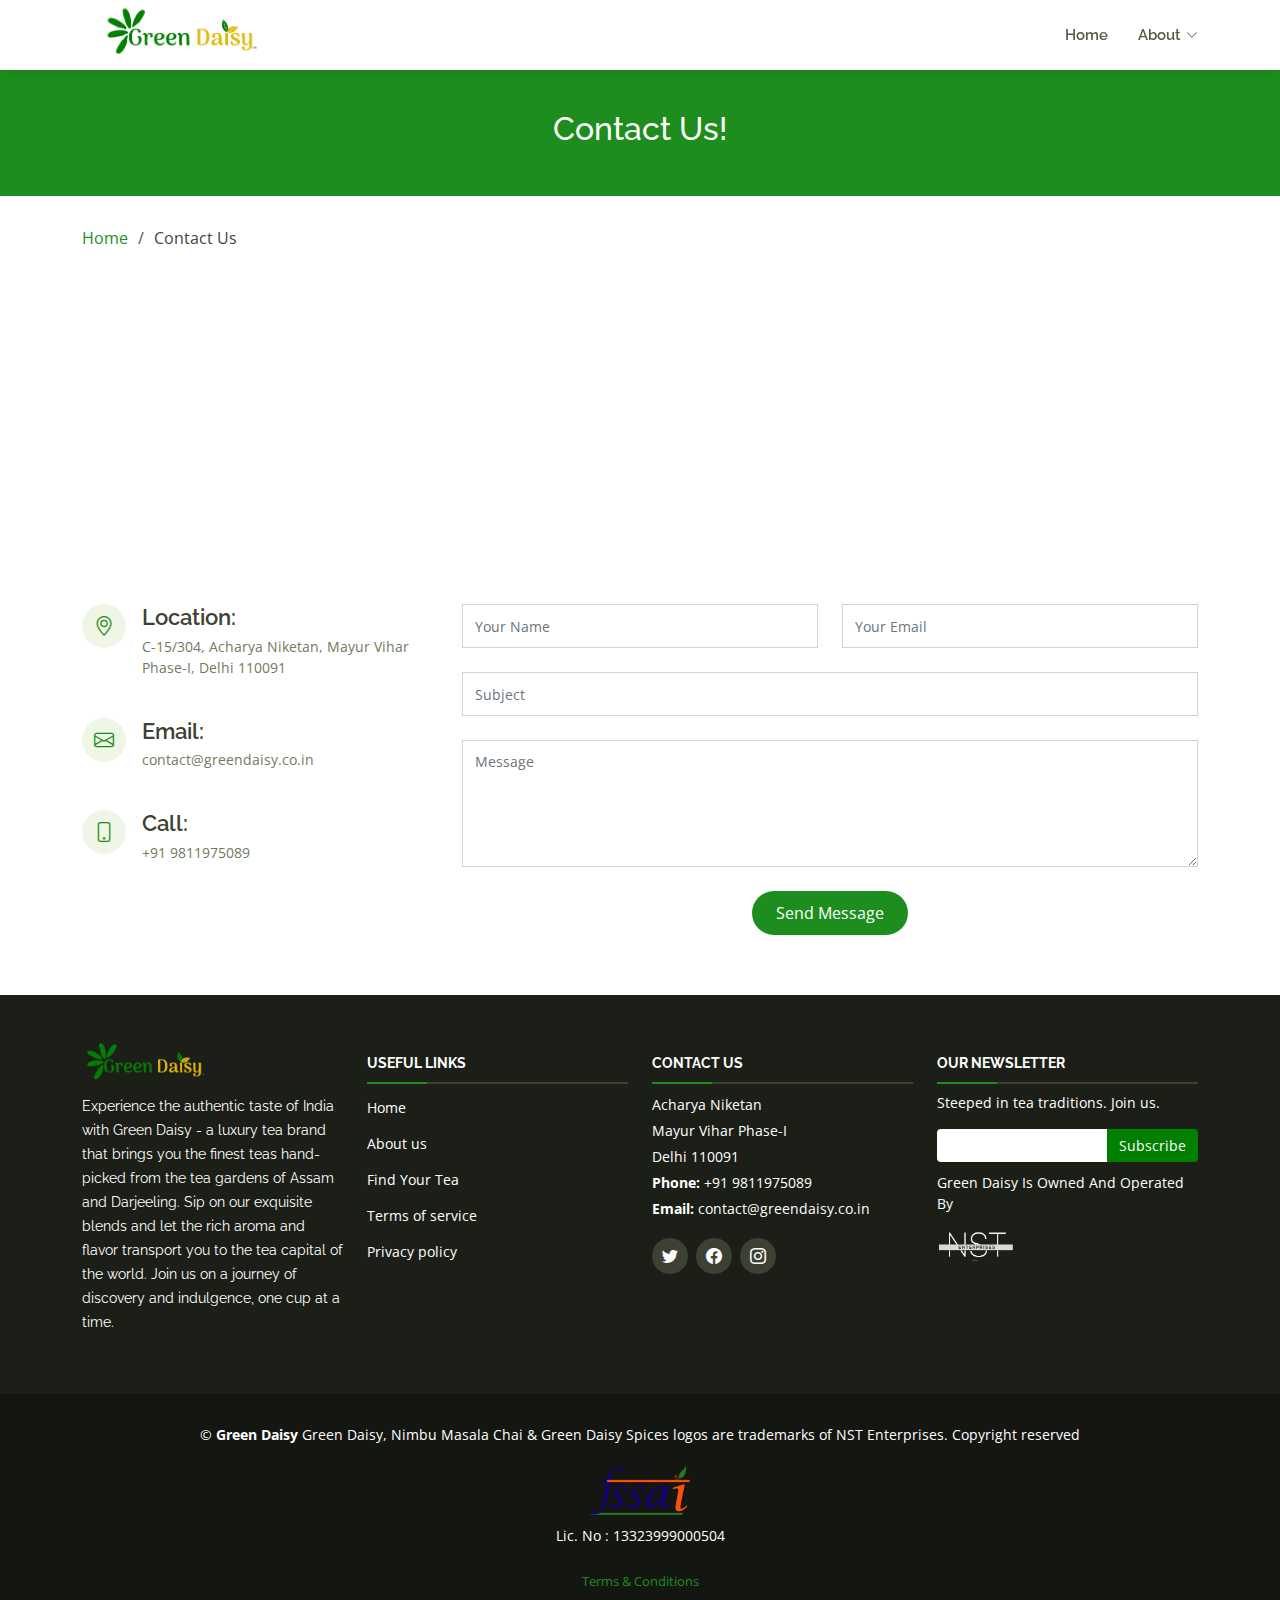
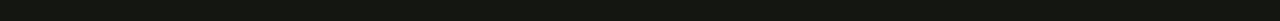
<file: contact.html>
<!DOCTYPE html>
<html lang="en">

  <head>
    <meta charset="utf-8" />
    <meta content="width=device-width, initial-scale=1.0" name="viewport" />

    <title>Contact - Green Daisy Bootstrap Template</title>
    <meta content="" name="description" />
    <meta content="" name="keywords" />

    <!-- Favicons -->
    <link href="assets/img/HDTeas/GreenDaisyLogo.ico" rel="icon" />
    <link href="assets/img/apple-touch-icon.png" rel="apple-touch-icon" />

    <!-- Google Fonts -->
    <link
      href="https://fonts.googleapis.com/css?family=Open+Sans:300,300i,400,400i,600,600i,700,700i|Raleway:300,300i,400,400i,500,500i,600,600i,700,700i|Poppins:300,300i,400,400i,500,500i,600,600i,700,700i"
      rel="stylesheet" />

    <!-- Vendor CSS Files -->
    <link href="assets/vendor/aos/aos.css" rel="stylesheet" />
    <link href="assets/vendor/bootstrap/css/bootstrap.min.css" rel="stylesheet" />
    <link href="assets/vendor/bootstrap-icons/bootstrap-icons.css" rel="stylesheet" />
    <link href="assets/vendor/boxicons/css/boxicons.min.css" rel="stylesheet" />
    <link href="assets/vendor/glightbox/css/glightbox.min.css" rel="stylesheet" />
    <link href="assets/vendor/swiper/swiper-bundle.min.css" rel="stylesheet" />

    <!-- Template Main CSS File -->
    <link href="assets/css/style.css" rel="stylesheet" />

    <!-- =======================================================

  ======================================================== -->
  </head>

  <body>
    <!-- ======= Header ======= -->
    <header id="header" class="fixed-top d-flex align-items-center">
      <div class="container d-flex align-items-center justify-content-between">
        <div class="logo">
          <!-- <h1 class="text-light"><a href="index.html">Green Daisy</a></h1> -->
          <!-- image logo -->
          <a href="index.html"><img src="assets/img/HDTeas/GreenDaisyWithouttag.png" alt="Green Daisy Logo"
              class="img-fluid" /></a>
        </div>

        <nav id="navbar" class="navbar">
          <ul>
            <li><a href="index.html">Home</a></li>
            <li class="dropdown">
              <a href="#"><span>About</span> <i class="bi bi-chevron-down"></i></a>
              <ul>
                <li><a href="about.html">About</a></li>
                <!-- <li><a href="team.html">Team</a></li> -->
                <!-- <li class="dropdown">
                  <a href="#"
                    ><span>Deep Drop Down</span>
                    <i class="bi bi-chevron-right"></i
                  ></a>
                  <ul>
                    <li><a href="#">Deep Drop Down 1</a></li>
                    <li><a href="#">Deep Drop Down 2</a></li>
                    <li><a href="#">Deep Drop Down 3</a></li>
                    <li><a href="#">Deep Drop Down 4</a></li>
                    <li><a href="#">Deep Drop Down 5</a></li>
                  </ul>
                </li> -->
              </ul>
            </li>
            <!-- <li><a href="services.html">Services</a></li>
            <li><a href="pricing.html">Pricing</a></li>
            <li><a href="portfolio.html">Portfolio</a></li>
            <li><a href="blog.html">Blog</a></li>
            <li><a class="active" href="contact.html">Contact</a></li>

            <li><a class="getstarted" href="about.html">Get Started</a></li> -->
          </ul>
          <i class="bi bi-list mobile-nav-toggle"></i>
        </nav>
        <!-- .navbar -->
      </div>
    </header>
    <!-- End Header -->

    <main id="main">
      <!-- ======= Breadcrumbs ======= -->
      <section id="breadcrumbs" class="breadcrumbs">
        <div class="breadcrumb-hero">
          <div class="container">
            <div class="breadcrumb-hero">
              <h2>Contact Us!</h2>
            </div>
          </div>
        </div>
        <div class="container">
          <ol>
            <li><a href="index.html">Home</a></li>
            <li>Contact Us</li>
          </ol>
        </div>
      </section>
      <!-- End Breadcrumbs -->

      <!-- ======= Contact Section ======= -->
      <section id="contact" class="contact">
        <div class="container">
          <div>
            <iframe style="border: 0; width: 100%; height: 270px"
              src="https://www.google.com/maps/embed?pb=!1m18!1m12!1m3!1d3502.7212209218837!2d77.29216671154961!3d28.608138975576644!2m3!1f0!2f0!3f0!3m2!1i1024!2i768!4f13.1!3m3!1m2!1s0x390ce4a27eaaaabf%3A0xe31464c4e462195c!2s15%2C%20Block%20B%2C%20Acharya%20Niketan%2C%20Mayur%20Vihar%2C%20Delhi%2C%20110091!5e0!3m2!1sen!2sin!4v1681669716377!5m2!1sen!2sin"
              width="100%" height="auto" style="border: 0" allowfullscreen="" loading="lazy"
              referrerpolicy="no-referrer-when-downgrade"></iframe>
          </div>

          <div class="row mt-5">
            <div class="col-lg-4" data-aos="fade-right">
              <div class="info">
                <div class="address">
                  <i class="bi bi-geo-alt"></i>
                  <h4>Location:</h4>
                  <p>
                    C-15/304, Acharya Niketan, Mayur Vihar Phase-I, Delhi 110091
                  </p>
                </div>

                <div class="email">
                  <i class="bi bi-envelope"></i>
                  <h4>Email:</h4>
                  <p>contact@greendaisy.co.in</p>
                </div>

                <div class="phone">
                  <i class="bi bi-phone"></i>
                  <h4>Call:</h4>
                  <p>+91 9811975089</p>
                </div>
              </div>
            </div>

            <div class="col-lg-8 mt-5 mt-lg-0" data-aos="fade-left">
              <form action="forms/contact.php" method="post" role="form" class="php-email-form">
                <div class="row">
                  <div class="col-md-6 form-group">
                    <input type="text" name="name" class="form-control" id="name" placeholder="Your Name" required />
                  </div>
                  <div class="col-md-6 form-group mt-3 mt-md-0">
                    <input type="email" class="form-control" name="email" id="email" placeholder="Your Email"
                      required />
                  </div>
                </div>
                <div class="form-group mt-3">
                  <input type="text" class="form-control" name="subject" id="subject" placeholder="Subject" required />
                </div>
                <div class="form-group mt-3">
                  <textarea class="form-control" name="message" rows="5" placeholder="Message" required></textarea>
                </div>
                <div class="my-3">
                  <div class="loading">Loading</div>
                  <div class="error-message"></div>
                  <div class="sent-message">
                    Your message has been sent. Thank you!
                  </div>
                </div>
                <div class="text-center">
                  <button type="submit">Send Message</button>
                </div>
              </form>
            </div>
          </div>
        </div>
      </section>
      <!-- End Contact Section -->
    </main>
    <!-- End #main -->

    <!-- ======= Footer ======= -->
    <footer id="footer">
      <div class="footer-top">
        <div class="container">
          <div class="row">
            <div class="col-lg-3 col-md-6 footer-info">
              <div style="margin: 0;" class="mob-logo-GD">
                <img src="assets/img/HDTeas/GreenDaisyWithouttag - Copy.png" alt="GDlogo"
                  style="height: auto; width: 70%; margin-bottom:10px; ">
              </div>

              <p>
                Experience the authentic taste of India with Green Daisy - a
                luxury tea brand that brings you the finest teas hand-picked
                from the tea gardens of Assam and Darjeeling. Sip on our
                exquisite blends and let the rich aroma and flavor transport you
                to the tea capital of the world. Join us on a journey of
                discovery and indulgence, one cup at a time.
              </p>
            </div>
            <div class="col-lg-3 col-md-6 footer-links">
              <h4>Useful Links</h4>
              <ul>
                <li><a href="index.html">Home</a></li>
                <li><a href="about.html">About us</a></li>
                <li><a href="services.html">Find Your Tea</a></li>
                <li><a href="#">Terms of service</a></li>
                <li><a href="#">Privacy policy</a></li>
              </ul>
            </div>

            <div class="col-lg-3 col-md-6 footer-contact">
              <h4>Contact Us</h4>
              <p>
                Acharya Niketan <br />
                Mayur Vihar Phase-I<br />
                Delhi 110091 <br />
                <strong>Phone:</strong> +91 9811975089<br />
                <strong>Email:</strong> contact@greendaisy.co.in<br />
              </p>

              <div class="social-links">
                <a href="#" class="twitter"><i class="bi bi-twitter"></i></a>
                <a href="#" class="facebook"><i class="bi bi-facebook"></i></a>
                <a href="https://www.instagram.com/greendaisy.official/" class="instagram"><i
                    class="bi bi-instagram"></i></a>
                <!-- <a href="#" class="linkedin"><i class="bi bi-linkedin"></i></a> -->
              </div>
            </div>

            <div class="col-lg-3 col-md-6 footer-newsletter">
              <h4>Our Newsletter</h4>
              <p>Steeped in tea traditions. Join us.</p>
              <form action="" method="post">
                <input type="email" name="email" /><input type="submit" value="Subscribe" />
              </form>
              <div class="fst-normal text-start" style="margin-top: 10px;">
                <p>Green Daisy Is Owned And Operated By</p>
              </div>
              <div class="col">
                <img src="assets/img/HDTeas/NST1-removebg-preview.png" alt="" style="height: auto; width: 30%;">
              </div>

            </div>

          </div>
        </div>
      </div>

      <!-- <div class=" container text-center">
            <div class="row">
    
            </div>
          </div> -->

      <div class="container">
        <div class="copyright">
          &copy; <strong><span>Green Daisy</span></strong> Green Daisy, Nimbu Masala Chai & Green Daisy Spices logos are
          trademarks of NST Enterprises. Copyright reserved
        </div>
        <div class="center">
          <img class="mob-logo-fssai" src="assets/img/HDTeas/Fssai Logo Vector.png" alt="">
        </div>
        <div class="fst-normal text-center" style="margin-top: 10px;">
          <p>Lic. No : 13323999000504</p>
        </div>

        <div class="credits">
          <!-- All the links in the footer should remain intact. -->
          <!-- You can delete the links only if you purchased the pro version. -->
          <!-- Licensing information: https://bootstrapmade.com/license/ -->
          <!-- Purchase the pro version with working PHP/AJAX contact form: https://bootstrapmade.com/Green Daisy-bootstrap-corporate-template/ -->
          <a href="#">Terms & Conditions</a>
        </div>
      </div>
    </footer>
    <!-- End Footer -->

    <a href="#" class="back-to-top d-flex align-items-center justify-content-center"><i
        class="bi bi-arrow-up-short"></i></a>

    <!-- Vendor JS Files -->
    <script src="assets/vendor/purecounter/purecounter_vanilla.js"></script>
    <script src="assets/vendor/aos/aos.js"></script>
    <script src="assets/vendor/bootstrap/js/bootstrap.bundle.min.js"></script>
    <script src="assets/vendor/glightbox/js/glightbox.min.js"></script>
    <script src="assets/vendor/isotope-layout/isotope.pkgd.min.js"></script>
    <script src="assets/vendor/swiper/swiper-bundle.min.js"></script>
    <script src="assets/vendor/waypoints/noframework.waypoints.js"></script>
    <script src="assets/vendor/php-email-form/validate.js"></script>

    <!-- Template Main JS File -->
    <script src="assets/js/main.js"></script>
  </body>

</html>
</file>
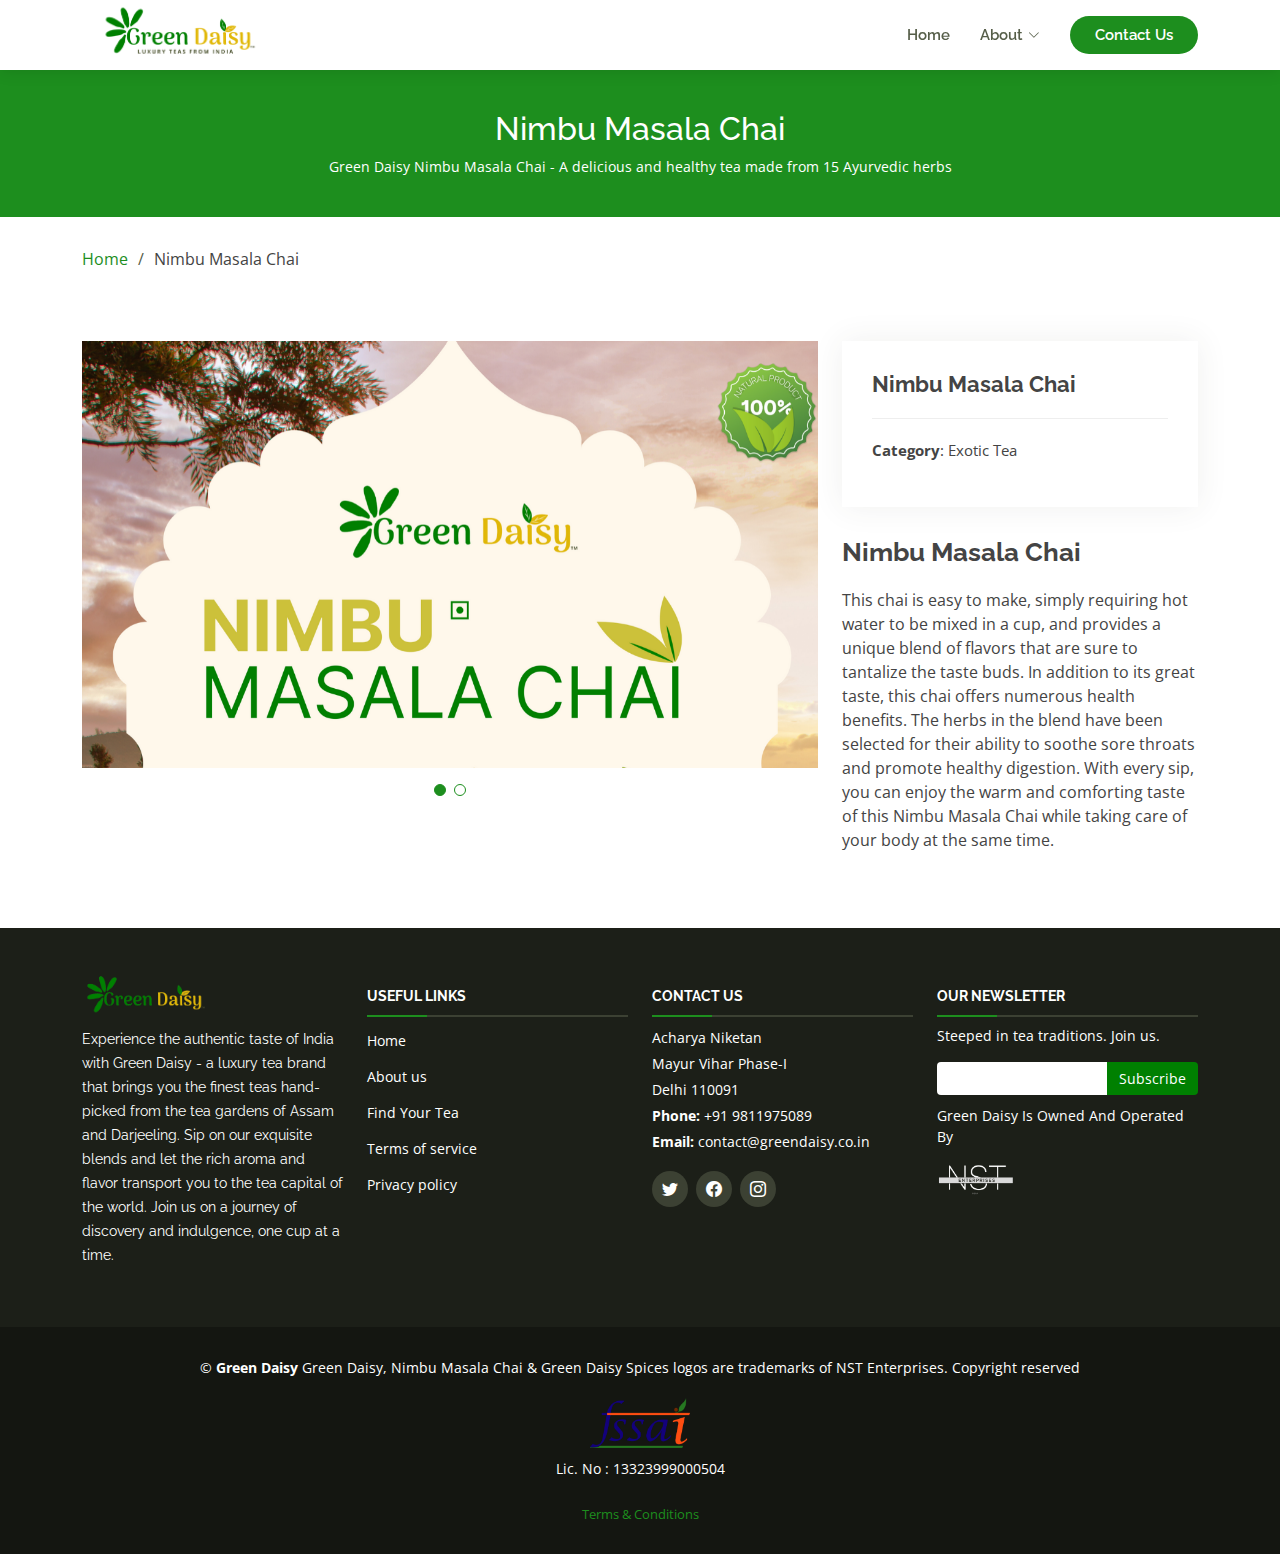
<file: portfolio-details.html>
<!DOCTYPE html>
<html lang="en">

  <head>
    <meta charset="utf-8" />
    <meta content="width=device-width, initial-scale=1.0" name="viewport" />

    <title>Portfolio Details - Green Daisy Bootstrap Template</title>
    <meta content="" name="description" />
    <meta content="" name="keywords" />

    <!-- Favicons -->
    <link href="assets/img/HDTeas/GreenDaisyLogo.ico" rel="icon" />
    <link href="assets/img/apple-touch-icon.png" rel="apple-touch-icon" />

    <!-- Google Fonts -->
    <link
      href="https://fonts.googleapis.com/css?family=Open+Sans:300,300i,400,400i,600,600i,700,700i|Raleway:300,300i,400,400i,500,500i,600,600i,700,700i|Poppins:300,300i,400,400i,500,500i,600,600i,700,700i"
      rel="stylesheet" />

    <!-- Vendor CSS Files -->
    <link href="assets/vendor/aos/aos.css" rel="stylesheet" />
    <link href="assets/vendor/bootstrap/css/bootstrap.min.css" rel="stylesheet" />
    <link href="assets/vendor/bootstrap-icons/bootstrap-icons.css" rel="stylesheet" />
    <link href="assets/vendor/boxicons/css/boxicons.min.css" rel="stylesheet" />
    <link href="assets/vendor/glightbox/css/glightbox.min.css" rel="stylesheet" />
    <link href="assets/vendor/swiper/swiper-bundle.min.css" rel="stylesheet" />

    <!-- Template Main CSS File -->
    <link href="assets/css/style.css" rel="stylesheet" />

    <!-- =======================================================

  ======================================================== -->
  </head>

  <body>
    <!-- ======= Header ======= -->
    <header id="header" class="fixed-top d-flex align-items-center">
      <div class="container d-flex align-items-center justify-content-between">
        <div class="logo">
          <!-- <h1 class="text-light"><a href="index.html">Green Daisy</a></h1> -->
          <!-- image logo -->
          <a href="index.html"><img src="assets/img/HDTeas/GD_logo.png" alt="Green Daisy Logo" class="img-fluid" /></a>
        </div>

        <nav id="navbar" class="navbar">
          <ul>
            <li><a href="index.html">Home</a></li>
            <li class="dropdown">
              <a href="#"><span>About</span> <i class="bi bi-chevron-down"></i></a>
              <ul>
                <li><a href="about.html">About</a></li>
                <!-- <li><a href="team.html">Team</a></li>
                <li class="dropdown">
                  <a href="#"
                    ><span>Deep Drop Down</span>
                    <i class="bi bi-chevron-right"></i
                  ></a>
                  <ul>
                    <li><a href="#">Deep Drop Down 1</a></li>
                    <li><a href="#">Deep Drop Down 2</a></li>
                    <li><a href="#">Deep Drop Down 3</a></li>
                    <li><a href="#">Deep Drop Down 4</a></li>
                    <li><a href="#">Deep Drop Down 5</a></li>
                  </ul>
                </li>
              </ul>
            </li>
            <li><a href="services.html">Services</a></li>
            <li><a href="pricing.html">Pricing</a></li>
            <li><a class="active" href="portfolio.html">Portfolio</a></li>
            <li><a href="blog.html">Blog</a></li>
            <li><a href="contact.html">Contact</a></li> -->

              </ul>
            <li><a class="getstarted" href="contact.html">Contact Us</a></li>
            <i class="bi bi-list mobile-nav-toggle"></i>
        </nav>
        <!-- .navbar -->
      </div>
    </header>
    <!-- End Header -->

    <main id="main">
      <!-- ======= Breadcrumbs ======= -->
      <section id="breadcrumbs" class="breadcrumbs">
        <div class="breadcrumb-hero">
          <div class="container">
            <div class="breadcrumb-hero">
              <h2>Nimbu Masala Chai</h2>
              <p>
                Green Daisy Nimbu Masala Chai - A
                delicious and healthy tea made
                from 15 Ayurvedic herbs
              </p>
            </div>
          </div>
        </div>
        <div class="container">
          <ol>
            <li><a href="index.html">Home</a></li>
            <li>Nimbu Masala Chai</li>
          </ol>
        </div>
      </section>
      <!-- End Breadcrumbs -->

      <!-- ======= Portfolio Details Section ======= -->
      <section id="portfolio-details" class="portfolio-details">
        <div class="container">
          <div class="row gy-4">
            <div class="col-lg-8">
              <div class="portfolio-details-slider swiper">
                <div class="swiper-wrapper align-items-center">
                  <div class="swiper-slide">
                    <img src="assets/img/HDTeas/NimbuMasalaChai1.png" alt="" style="height: auto; width: 100%;" />
                  </div>

                  <div class="swiper-slide">
                    <img src="assets/img/HDTeas/NimbuMasalaChai2.png" alt="" />
                  </div>

                  <!-- <div class="swiper-slide">
                    <img
                      src="assets/img/portfolio/portfolio-details-3.jpg"
                      alt=""
                    />
                  </div> -->
                </div>
                <div class="swiper-pagination"></div>
              </div>
            </div>

            <div class="col-lg-4">
              <div class="portfolio-info">
                <h3>Nimbu Masala Chai</h3>
                <ul>
                  <li><strong>Category</strong>: Exotic Tea</li>
                  <!-- <li><strong>Client</strong>: ASU Company</li>
                  <li><strong>Project date</strong>: 01 March, 2020</li> -->
                  <li>
                    <!-- <strong>Project URL</strong>:
                    <a href="#">www.example.com</a> -->
                  </li>
                </ul>
              </div>
              <div class="portfolio-description">
                <h2>Nimbu Masala Chai</h2>
                <p>
                  This chai
                  is easy to make, simply requiring
                  hot water to be mixed in a cup,
                  and provides a unique blend of
                  flavors that are sure to tantalize the
                  taste buds.
                  In addition to its great taste, this
                  chai offers numerous health
                  benefits. The herbs in the blend
                  have been selected for their ability
                  to soothe sore throats and
                  promote healthy digestion. With
                  every sip, you can enjoy the warm
                  and comforting taste of this Nimbu
                  Masala Chai while taking care of
                  your body at the same time.
                </p>
              </div>
            </div>
          </div>
        </div>
      </section>
      <!-- End Portfolio Details Section -->
    </main>
    <!-- End #main -->

    <!-- ======= Footer ======= -->
    <footer id="footer">
      <div class="footer-top">
        <div class="container">
          <div class="row">
            <div class="col-lg-3 col-md-6 footer-info">
              <div style="margin: 0;" class="mob-logo-GD">
                <img src="assets/img/HDTeas/GreenDaisyWithouttag - Copy.png" alt="GDlogo"
                  style="height: auto; width: 70%; margin-bottom:10px; ">
              </div>

              <p>
                Experience the authentic taste of India with Green Daisy - a
                luxury tea brand that brings you the finest teas hand-picked
                from the tea gardens of Assam and Darjeeling. Sip on our
                exquisite blends and let the rich aroma and flavor transport you
                to the tea capital of the world. Join us on a journey of
                discovery and indulgence, one cup at a time.
              </p>
            </div>
            <div class="col-lg-3 col-md-6 footer-links">
              <h4>Useful Links</h4>
              <ul>
                <li><a href="index.html">Home</a></li>
                <li><a href="about.html">About us</a></li>
                <li><a href="services.html">Find Your Tea</a></li>
                <li><a href="#">Terms of service</a></li>
                <li><a href="#">Privacy policy</a></li>
              </ul>
            </div>

            <div class="col-lg-3 col-md-6 footer-contact">
              <h4>Contact Us</h4>
              <p>
                Acharya Niketan <br />
                Mayur Vihar Phase-I<br />
                Delhi 110091 <br />
                <strong>Phone:</strong> +91 9811975089<br />
                <strong>Email:</strong> contact@greendaisy.co.in<br />
              </p>

              <div class="social-links">
                <a href="#" class="twitter"><i class="bi bi-twitter"></i></a>
                <a href="#" class="facebook"><i class="bi bi-facebook"></i></a>
                <a href="https://www.instagram.com/greendaisy.official/" class="instagram"><i
                    class="bi bi-instagram"></i></a>
                <!-- <a href="#" class="linkedin"><i class="bi bi-linkedin"></i></a> -->
              </div>
            </div>

            <div class="col-lg-3 col-md-6 footer-newsletter">
              <h4>Our Newsletter</h4>
              <p>Steeped in tea traditions. Join us.</p>
              <form action="" method="post">
                <input type="email" name="email" /><input type="submit" value="Subscribe" />
              </form>
              <div class="fst-normal text-start" style="margin-top: 10px;">
                <p>Green Daisy Is Owned And Operated By</p>
              </div>
              <div class="col">
                <img src="assets/img/HDTeas/NST1-removebg-preview.png" alt="" style="height: auto; width: 30%;">
              </div>

            </div>

          </div>
        </div>
      </div>

      <!-- <div class=" container text-center">
            <div class="row">
    
            </div>
          </div> -->

      <div class="container">
        <div class="copyright">
          &copy; <strong><span>Green Daisy</span></strong> Green Daisy, Nimbu Masala Chai & Green Daisy Spices logos are
          trademarks of NST Enterprises. Copyright reserved
        </div>
        <div class="center">
          <img class="mob-logo-fssai" src="assets/img/HDTeas/Fssai Logo Vector.png" alt="">
        </div>
        <div class="fst-normal text-center" style="margin-top: 10px;">
          <p>Lic. No : 13323999000504</p>
        </div>

        <div class="credits">
          <!-- All the links in the footer should remain intact. -->
          <!-- You can delete the links only if you purchased the pro version. -->
          <!-- Licensing information: https://bootstrapmade.com/license/ -->
          <!-- Purchase the pro version with working PHP/AJAX contact form: https://bootstrapmade.com/Green Daisy-bootstrap-corporate-template/ -->
          <a href="#">Terms & Conditions</a>
        </div>
      </div>
    </footer>
    <!-- End Footer -->

    <a href="#" class="back-to-top d-flex align-items-center justify-content-center"><i
        class="bi bi-arrow-up-short"></i></a>

    <!-- Vendor JS Files -->
    <script src="assets/vendor/purecounter/purecounter_vanilla.js"></script>
    <script src="assets/vendor/aos/aos.js"></script>
    <script src="assets/vendor/bootstrap/js/bootstrap.bundle.min.js"></script>
    <script src="assets/vendor/glightbox/js/glightbox.min.js"></script>
    <script src="assets/vendor/isotope-layout/isotope.pkgd.min.js"></script>
    <script src="assets/vendor/swiper/swiper-bundle.min.js"></script>
    <script src="assets/vendor/waypoints/noframework.waypoints.js"></script>
    <script src="assets/vendor/php-email-form/validate.js"></script>

    <!-- Template Main JS File -->
    <script src="assets/js/main.js"></script>
  </body>

</html>
</file>
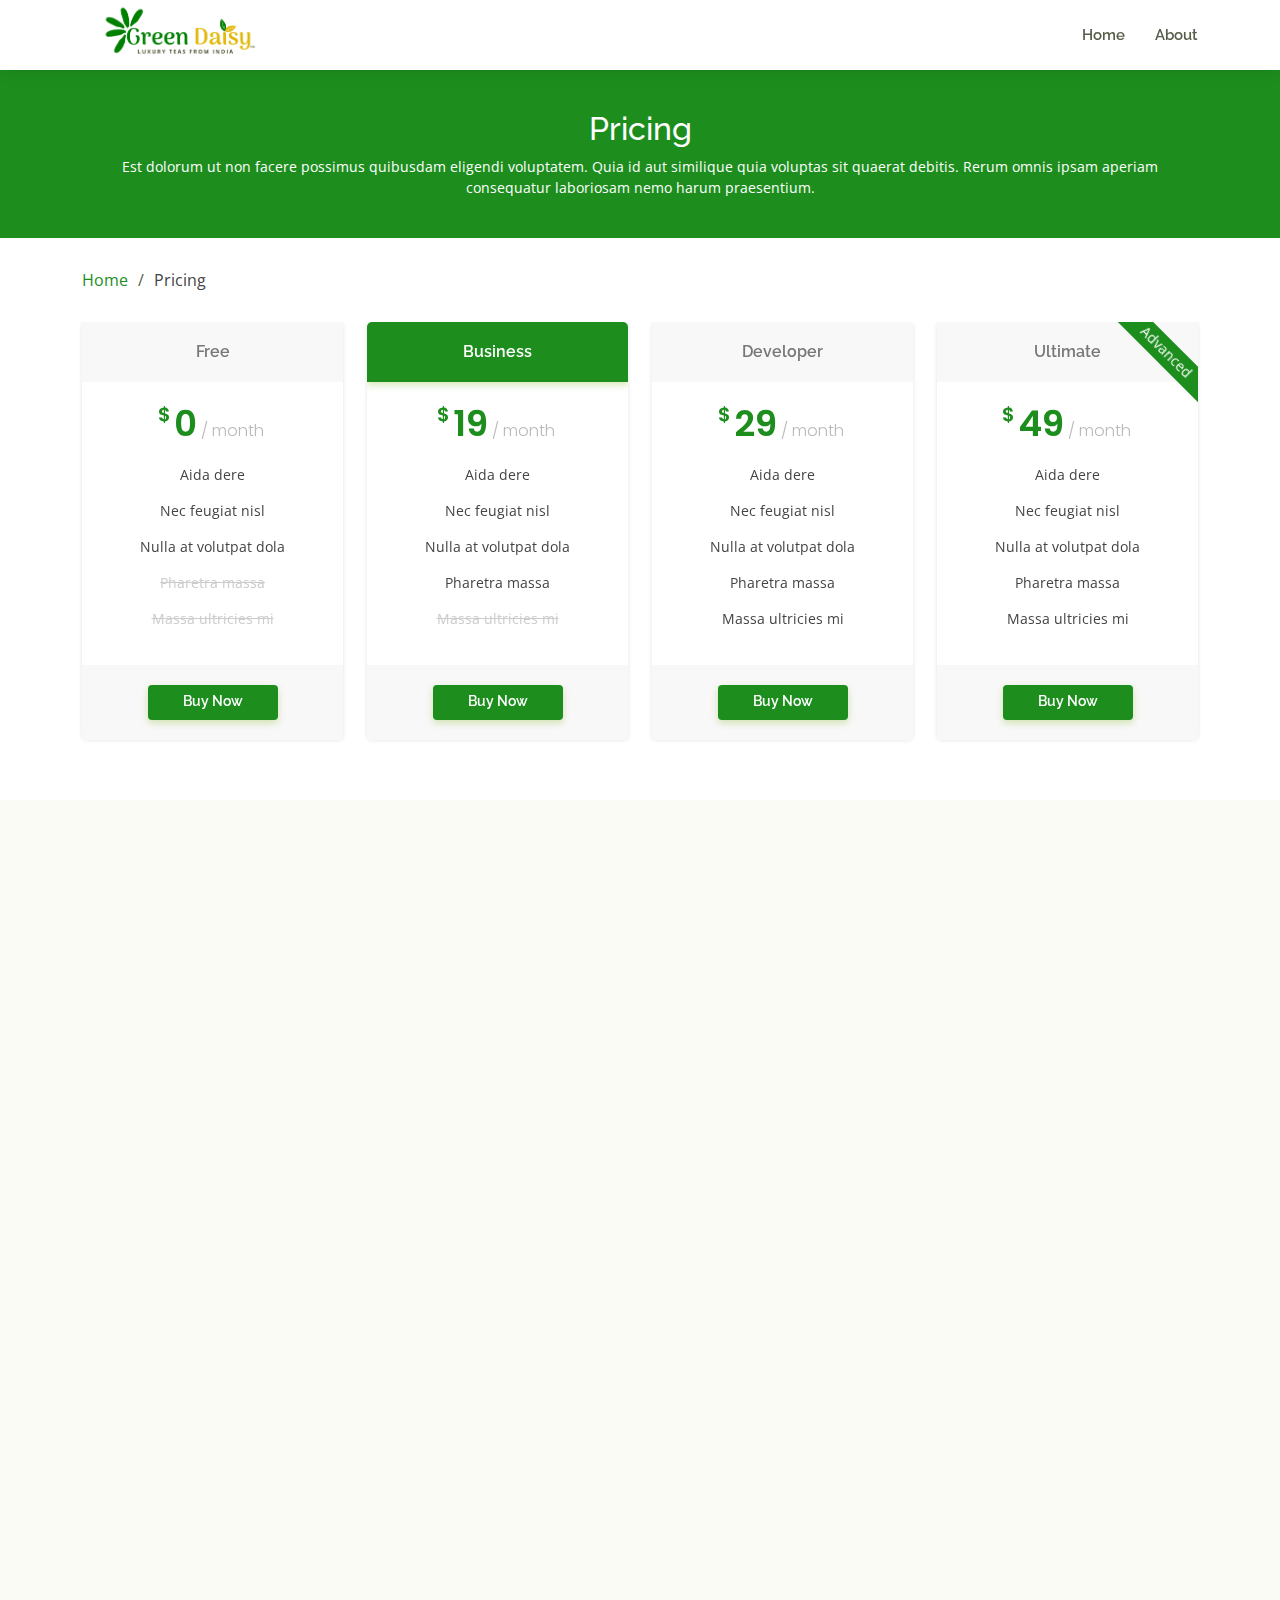
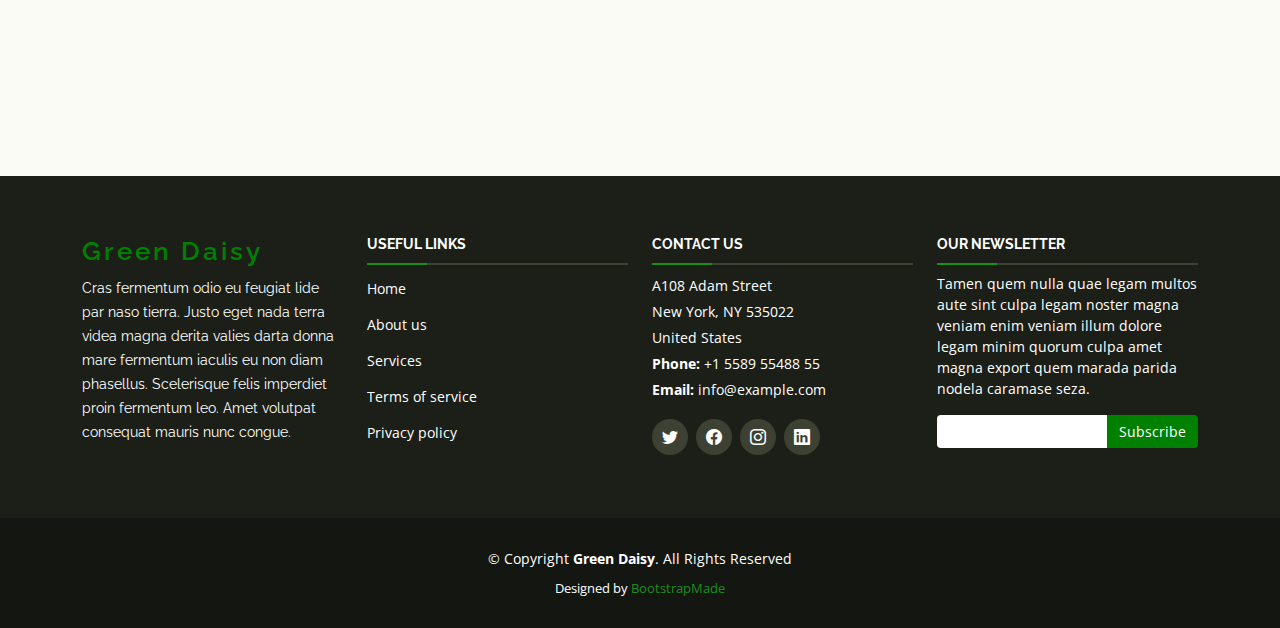
<file: pricing.html>
<!DOCTYPE html>
<html lang="en">
  <head>
    <meta charset="utf-8" />
    <meta content="width=device-width, initial-scale=1.0" name="viewport" />

    <title>Pricing - Green Daisy Bootstrap Template</title>
    <meta content="" name="description" />
    <meta content="" name="keywords" />

    <!-- Favicons -->
    <link href="assets/img/HDTeas/GreenDaisyLogo.ico" rel="icon" />
    <link href="assets/img/apple-touch-icon.png" rel="apple-touch-icon" />

    <!-- Google Fonts -->
    <link
      href="https://fonts.googleapis.com/css?family=Open+Sans:300,300i,400,400i,600,600i,700,700i|Raleway:300,300i,400,400i,500,500i,600,600i,700,700i|Poppins:300,300i,400,400i,500,500i,600,600i,700,700i"
      rel="stylesheet"
    />

    <!-- Vendor CSS Files -->
    <link href="assets/vendor/aos/aos.css" rel="stylesheet" />
    <link
      href="assets/vendor/bootstrap/css/bootstrap.min.css"
      rel="stylesheet"
    />
    <link
      href="assets/vendor/bootstrap-icons/bootstrap-icons.css"
      rel="stylesheet"
    />
    <link href="assets/vendor/boxicons/css/boxicons.min.css" rel="stylesheet" />
    <link
      href="assets/vendor/glightbox/css/glightbox.min.css"
      rel="stylesheet"
    />
    <link href="assets/vendor/swiper/swiper-bundle.min.css" rel="stylesheet" />

    <!-- Template Main CSS File -->
    <link href="assets/css/style.css" rel="stylesheet" />

    <!-- =======================================================

  ======================================================== -->
  </head>

  <body>
    <!-- ======= Header ======= -->
    <header id="header" class="fixed-top d-flex align-items-center">
      <div class="container d-flex align-items-center justify-content-between">
        <div class="logo">
          <!-- <h1 class="text-light"><a href="index.html">Green Daisy</a></h1> -->
          <!-- image logo -->
          <a href="index.html"
            ><img
              src="assets/img/HDTeas/GD_logo.png"
              alt="Green Daisy Logo"
              class="img-fluid"
          /></a>
        </div>

        <nav id="navbar" class="navbar">
          <ul>
            <li><a href="index.html">Home</a></li>
            <li>
              <a href="about.html"
                ><span>About</span></a>
              <ul>
                <!-- <li><a href="about.html">About</a></li> -->
                <!-- <li><a href="team.html">Team</a></li>
                <li class="dropdown">
                  <a href="#"
                    ><span>Deep Drop Down</span>
                    <i class="bi bi-chevron-right"></i
                  ></a>
                  <ul>
                    <li><a href="#">Deep Drop Down 1</a></li>
                    <li><a href="#">Deep Drop Down 2</a></li>
                    <li><a href="#">Deep Drop Down 3</a></li>
                    <li><a href="#">Deep Drop Down 4</a></li>
                    <li><a href="#">Deep Drop Down 5</a></li>
                  </ul>
                </li>
              </ul>
            </li> -->
            <!-- <li><a href="services.html">Services</a></li>
            <li><a class="active" href="pricing.html">Pricing</a></li>
            <li><a href="portfolio.html">Portfolio</a></li>
            <li><a href="blog.html">Blog</a></li> -->
            <!-- <li><a href="contact.html">Contact</a></li> -->

            <!-- <li><a class="getstarted" href="about.html">Get Started</a></li> -->
          </ul>
          <i class="bi bi-list mobile-nav-toggle"></i>
        </nav>
        <!-- .navbar -->
      </div>
    </header>
    <!-- End Header -->

    <main id="main">
      <!-- ======= Breadcrumbs ======= -->
      <section id="breadcrumbs" class="breadcrumbs">
        <div class="breadcrumb-hero">
          <div class="container">
            <div class="breadcrumb-hero">
              <h2>Pricing</h2>
              <p>
                Est dolorum ut non facere possimus quibusdam eligendi
                voluptatem. Quia id aut similique quia voluptas sit quaerat
                debitis. Rerum omnis ipsam aperiam consequatur laboriosam nemo
                harum praesentium.
              </p>
            </div>
          </div>
        </div>
        <div class="container">
          <ol>
            <li><a href="index.html">Home</a></li>
            <li>Pricing</li>
          </ol>
        </div>
      </section>
      <!-- End Breadcrumbs -->

      <!-- ======= Pricing Section ======= -->
      <section id="pricing" class="pricing">
        <div class="container">
          <div class="row">
            <div class="col-lg-3 col-md-6">
              <div class="box" data-aos="fade-up">
                <h3>Free</h3>
                <h4><sup>$</sup>0<span> / month</span></h4>
                <ul>
                  <li>Aida dere</li>
                  <li>Nec feugiat nisl</li>
                  <li>Nulla at volutpat dola</li>
                  <li class="na">Pharetra massa</li>
                  <li class="na">Massa ultricies mi</li>
                </ul>
                <div class="btn-wrap">
                  <a href="#" class="btn-buy">Buy Now</a>
                </div>
              </div>
            </div>

            <div class="col-lg-3 col-md-6 mt-4 mt-md-0">
              <div class="box featured" data-aos="fade-up" data-aos-delay="100">
                <h3>Business</h3>
                <h4><sup>$</sup>19<span> / month</span></h4>
                <ul>
                  <li>Aida dere</li>
                  <li>Nec feugiat nisl</li>
                  <li>Nulla at volutpat dola</li>
                  <li>Pharetra massa</li>
                  <li class="na">Massa ultricies mi</li>
                </ul>
                <div class="btn-wrap">
                  <a href="#" class="btn-buy">Buy Now</a>
                </div>
              </div>
            </div>

            <div class="col-lg-3 col-md-6 mt-4 mt-lg-0">
              <div class="box" data-aos="fade-up" data-aos-delay="200">
                <h3>Developer</h3>
                <h4><sup>$</sup>29<span> / month</span></h4>
                <ul>
                  <li>Aida dere</li>
                  <li>Nec feugiat nisl</li>
                  <li>Nulla at volutpat dola</li>
                  <li>Pharetra massa</li>
                  <li>Massa ultricies mi</li>
                </ul>
                <div class="btn-wrap">
                  <a href="#" class="btn-buy">Buy Now</a>
                </div>
              </div>
            </div>

            <div class="col-lg-3 col-md-6 mt-4 mt-lg-0">
              <div class="box" data-aos="fade-up" data-aos-delay="300">
                <span class="advanced">Advanced</span>
                <h3>Ultimate</h3>
                <h4><sup>$</sup>49<span> / month</span></h4>
                <ul>
                  <li>Aida dere</li>
                  <li>Nec feugiat nisl</li>
                  <li>Nulla at volutpat dola</li>
                  <li>Pharetra massa</li>
                  <li>Massa ultricies mi</li>
                </ul>
                <div class="btn-wrap">
                  <a href="#" class="btn-buy">Buy Now</a>
                </div>
              </div>
            </div>
          </div>
        </div>
      </section>
      <!-- End Pricing Section -->

      <!-- ======= Frequently Asked Questions Section ======= -->
      <section id="faq" class="faq section-bg">
        <div class="container">
          <div class="section-title" data-aos="fade-up">
            <h2>Frequently Asked Questions</h2>
            <p>
              Magnam dolores commodi suscipit. Necessitatibus eius consequatur
              ex aliquid fuga eum quidem. Sit sint consectetur velit. Quisquam
              quos quisquam cupiditate. Et nemo qui impedit suscipit alias ea.
              Quia fugiat sit in iste officiis commodi quidem hic quas.
            </p>
          </div>

          <div
            class="row faq-item d-flex align-items-stretch"
            data-aos="fade-up"
          >
            <div class="col-lg-5">
              <i class="bx bx-help-circle"></i>
              <h4>Non consectetur a erat nam at lectus urna duis?</h4>
            </div>
            <div class="col-lg-7">
              <p>
                Feugiat pretium nibh ipsum consequat. Tempus iaculis urna id
                volutpat lacus laoreet non curabitur gravida. Venenatis lectus
                magna fringilla urna porttitor rhoncus dolor purus non.
              </p>
            </div>
          </div>
          <!-- End F.A.Q Item-->

          <div
            class="row faq-item d-flex align-items-stretch"
            data-aos="fade-up"
            data-aos-delay="100"
          >
            <div class="col-lg-5">
              <i class="bx bx-help-circle"></i>
              <h4>
                Feugiat scelerisque varius morbi enim nunc faucibus a
                pellentesque?
              </h4>
            </div>
            <div class="col-lg-7">
              <p>
                Dolor sit amet consectetur adipiscing elit pellentesque habitant
                morbi. Id interdum velit laoreet id donec ultrices. Fringilla
                phasellus faucibus scelerisque eleifend donec pretium. Est
                pellentesque elit ullamcorper dignissim.
              </p>
            </div>
          </div>
          <!-- End F.A.Q Item-->

          <div
            class="row faq-item d-flex align-items-stretch"
            data-aos="fade-up"
            data-aos-delay="200"
          >
            <div class="col-lg-5">
              <i class="bx bx-help-circle"></i>
              <h4>
                Dolor sit amet consectetur adipiscing elit pellentesque habitant
                morbi?
              </h4>
            </div>
            <div class="col-lg-7">
              <p>
                Eleifend mi in nulla posuere sollicitudin aliquam ultrices
                sagittis orci. Faucibus pulvinar elementum integer enim. Sem
                nulla pharetra diam sit amet nisl suscipit. Rutrum tellus
                pellentesque eu tincidunt. Lectus urna duis convallis convallis
                tellus.
              </p>
            </div>
          </div>
          <!-- End F.A.Q Item-->

          <div
            class="row faq-item d-flex align-items-stretch"
            data-aos="fade-up"
            data-aos-delay="300"
          >
            <div class="col-lg-5">
              <i class="bx bx-help-circle"></i>
              <h4>
                Ac odio tempor orci dapibus. Aliquam eleifend mi in nulla?
              </h4>
            </div>
            <div class="col-lg-7">
              <p>
                Aperiam itaque sit optio et deleniti eos nihil quidem cumque.
                Voluptas dolorum accusantium sunt sit enim. Provident
                consequuntur quam aut reiciendis qui rerum dolorem sit odio.
                Repellat assumenda soluta sunt pariatur error doloribus fuga.
              </p>
            </div>
          </div>
          <!-- End F.A.Q Item-->

          <div
            class="row faq-item d-flex align-items-stretch"
            data-aos="fade-up"
            data-aos-delay="400"
          >
            <div class="col-lg-5">
              <i class="bx bx-help-circle"></i>
              <h4>
                Tempus quam pellentesque nec nam aliquam sem et tortor
                consequat?
              </h4>
            </div>
            <div class="col-lg-7">
              <p>
                Molestie a iaculis at erat pellentesque adipiscing commodo.
                Dignissim suspendisse in est ante in. Nunc vel risus commodo
                viverra maecenas accumsan. Sit amet nisl suscipit adipiscing
                bibendum est. Purus gravida quis blandit turpis cursus in
              </p>
            </div>
          </div>
          <!-- End F.A.Q Item-->
        </div>
      </section>
      <!-- End Frequently Asked Questions Section -->
    </main>
    <!-- End #main -->

    <!-- ======= Footer ======= -->
    <footer id="footer">
      <div class="footer-top">
        <div class="container">
          <div class="row">
            <div class="col-lg-3 col-md-6 footer-info">
              <h3>Green Daisy</h3>
              <p>
                Cras fermentum odio eu feugiat lide par naso tierra. Justo eget
                nada terra videa magna derita valies darta donna mare fermentum
                iaculis eu non diam phasellus. Scelerisque felis imperdiet proin
                fermentum leo. Amet volutpat consequat mauris nunc congue.
              </p>
            </div>

            <div class="col-lg-3 col-md-6 footer-links">
              <h4>Useful Links</h4>
              <ul>
                <li><a href="#">Home</a></li>
                <li><a href="#">About us</a></li>
                <li><a href="#">Services</a></li>
                <li><a href="#">Terms of service</a></li>
                <li><a href="#">Privacy policy</a></li>
              </ul>
            </div>

            <div class="col-lg-3 col-md-6 footer-contact">
              <h4>Contact Us</h4>
              <p>
                A108 Adam Street <br />
                New York, NY 535022<br />
                United States <br />
                <strong>Phone:</strong> +1 5589 55488 55<br />
                <strong>Email:</strong> info@example.com<br />
              </p>

              <div class="social-links">
                <a href="#" class="twitter"><i class="bi bi-twitter"></i></a>
                <a href="#" class="facebook"><i class="bi bi-facebook"></i></a>
                <a href="#" class="instagram"
                  ><i class="bi bi-instagram"></i
                ></a>
                <a href="#" class="linkedin"><i class="bi bi-linkedin"></i></a>
              </div>
            </div>

            <div class="col-lg-3 col-md-6 footer-newsletter">
              <h4>Our Newsletter</h4>
              <p>
                Tamen quem nulla quae legam multos aute sint culpa legam noster
                magna veniam enim veniam illum dolore legam minim quorum culpa
                amet magna export quem marada parida nodela caramase seza.
              </p>
              <form action="" method="post">
                <input type="email" name="email" /><input
                  type="submit"
                  value="Subscribe"
                />
              </form>
            </div>
          </div>
        </div>
      </div>

      <div class="container">
        <div class="copyright">
          &copy; Copyright <strong><span>Green Daisy</span></strong
          >. All Rights Reserved
        </div>
        <div class="credits">
          <!-- All the links in the footer should remain intact. -->
          <!-- You can delete the links only if you purchased the pro version. -->
          <!-- Licensing information: https://bootstrapmade.com/license/ -->
          <!-- Purchase the pro version with working PHP/AJAX contact form: https://bootstrapmade.com/Green Daisy-bootstrap-corporate-template/ -->
          Designed by <a href="https://bootstrapmade.com/">BootstrapMade</a>
        </div>
      </div>
    </footer>
    <!-- End Footer -->

    <a
      href="#"
      class="back-to-top d-flex align-items-center justify-content-center"
      ><i class="bi bi-arrow-up-short"></i
    ></a>

    <!-- Vendor JS Files -->
    <script src="assets/vendor/purecounter/purecounter_vanilla.js"></script>
    <script src="assets/vendor/aos/aos.js"></script>
    <script src="assets/vendor/bootstrap/js/bootstrap.bundle.min.js"></script>
    <script src="assets/vendor/glightbox/js/glightbox.min.js"></script>
    <script src="assets/vendor/isotope-layout/isotope.pkgd.min.js"></script>
    <script src="assets/vendor/swiper/swiper-bundle.min.js"></script>
    <script src="assets/vendor/waypoints/noframework.waypoints.js"></script>
    <script src="assets/vendor/php-email-form/validate.js"></script>

    <!-- Template Main JS File -->
    <script src="assets/js/main.js"></script>
  </body>
</html>
</file>
<file: assets/css/style.css>
/*--------------------------------------------------------------
# General
--------------------------------------------------------------*/
body {
  font-family: "Open Sans", sans-serif;
  color: #444444;
}

a {
  color: #1d8e1e;
  text-decoration: none;
}

a:hover {
  color: #aacd6b;
  text-decoration: none;
}

h1,
h2,
h3,
h4,
h5,
h6 {
  font-family: "Raleway", sans-serif;
}

#main {
  margin-top: 70px;
  z-index: 3;
  position: relative;
}

/*--------------------------------------------------------------
# Back to top button
--------------------------------------------------------------*/
.back-to-top {
  position: fixed;
  visibility: hidden;
  opacity: 0;
  right: 15px;
  bottom: 15px;
  z-index: 996;
  background: #008001;
  width: 40px;
  height: 40px;
  border-radius: 4px;
  transition: all 0.4s;
}

.back-to-top i {
  font-size: 28px;
  color: #fff;
  line-height: 0;
}

.back-to-top:hover {
  background: #029e02;
  color: #fff;
}

.back-to-top.active {
  visibility: visible;
  opacity: 1;
}

/*--------------------------------------------------------------
# Disable AOS delay on mobile
--------------------------------------------------------------*/
@media screen and (max-width: 768px) {
  [data-aos-delay] {
    transition-delay: 0 !important;
  }
}



/*--------------------------------------------------------------
# Header
--------------------------------------------------------------*/
#header {
  height: 70px;
  z-index: 997;
  transition: all 0.5s ease-in-out;
  background: #fff;
  box-shadow: 0px 2px 15px rgba(0, 0, 0, 0.1);
}

#header .logo h1 {
  font-size: 28px;
  margin: 0;
  line-height: 0;
  font-weight: 600;
  letter-spacing: 1px;
}

#header .logo h1 a,
#header .logo h1 a:hover {
  color: #3c4133;
  text-decoration: none;
}

#header .logo img {
  padding: 0;
  margin: 0;
  max-height: 12rem;
}
/*--------------------------------------------------------------
# Navigation Menu
--------------------------------------------------------------*/
/**
* Desktop Navigation 
*/
.navbar {
  padding: 0;
}

.navbar ul {
  margin: 0;
  padding: 0;
  display: flex;
  list-style: none;
  align-items: center;
}

.navbar li {
  position: relative;
}

.navbar a,
.navbar a:focus {
  display: flex;
  align-items: center;
  justify-content: space-between;
  padding: 10px 0 10px 30px;
  font-family: "Raleway", sans-serif;
  font-size: 15px;
  font-weight: 600;
  color: #565e49;
  white-space: nowrap;
  transition: 0.3s;
}

.navbar a i,
.navbar a:focus i {
  font-size: 12px;
  line-height: 0;
  margin-left: 5px;
}

.navbar a:hover,
.navbar .active,
.navbar .active:focus,
.navbar li:hover > a {
  color: #1d8e1e;
}

.navbar .getstarted,
.navbar .getstarted:focus {
  background: #1d8e1e;
  padding: 8px 25px;
  margin-left: 30px;
  border-radius: 50px;
  color: #fff;
}

.navbar .getstarted:hover,
.navbar .getstarted:focus:hover {
  color: #fff;
  background: #27c429;
}

.navbar .dropdown ul {
  display: block;
  position: absolute;
  left: 28px;
  top: calc(100% + 30px);
  margin: 0;
  padding: 10px 0;
  z-index: 99;
  opacity: 0;
  visibility: hidden;
  background: #fff;
  box-shadow: 0px 0px 30px rgba(127, 137, 161, 0.25);
  transition: 0.3s;
}

.navbar .dropdown ul li {
  min-width: 200px;
}

.navbar .dropdown ul a {
  padding: 10px 20px;
  font-size: 15px;
  text-transform: none;
}

.navbar .dropdown ul a i {
  font-size: 12px;
}

.navbar .dropdown ul a:hover,
.navbar .dropdown ul .active:hover,
.navbar .dropdown ul li:hover > a {
  color: #1d8e1e;
}

.navbar .dropdown:hover > ul {
  opacity: 1;
  top: 100%;
  visibility: visible;
}

.navbar .dropdown .dropdown ul {
  top: 0;
  left: calc(100% - 30px);
  visibility: hidden;
}

.navbar .dropdown .dropdown:hover > ul {
  opacity: 1;
  top: 0;
  left: 100%;
  visibility: visible;
}

@media (max-width: 1366px) {
  .navbar .dropdown .dropdown ul {
    left: -90%;
  }

  .navbar .dropdown .dropdown:hover > ul {
    left: -100%;
  }
}

/**
* Mobile Navigation 
*/
.mobile-nav-toggle {
  color: #3c4133;
  font-size: 28px;
  cursor: pointer;
  display: none;
  line-height: 0;
  transition: 0.5s;
}

.mobile-nav-toggle.bi-x {
  color: #fff;
}

@media (max-width: 991px) {
  .mobile-nav-toggle {
    display: block;
  }

  .navbar ul {
    display: none;
  }
}

.navbar-mobile {
  position: fixed;
  overflow: hidden;
  top: 0;
  right: 0;
  left: 0;
  bottom: 0;
  background: rgba(34, 36, 29, 0.9);
  transition: 0.3s;
  z-index: 999;
}

.navbar-mobile .mobile-nav-toggle {
  position: absolute;
  top: 15px;
  right: 15px;
}

.navbar-mobile ul {
  display: block;
  position: absolute;
  top: 55px;
  right: 15px;
  bottom: 15px;
  left: 15px;
  padding: 10px 0;
  background-color: #fff;
  overflow-y: auto;
  transition: 0.3s;
}

.navbar-mobile a,
.navbar-mobile a:focus {
  padding: 10px 20px;
  font-size: 15px;
  color: #3c4133;
}

.navbar-mobile a:hover,
.navbar-mobile .active,
.navbar-mobile li:hover > a {
  color: #1d8e1e;
}

.navbar-mobile .getstarted,
.navbar-mobile .getstarted:focus {
  margin: 15px;
}

.navbar-mobile .dropdown ul {
  position: static;
  display: none;
  margin: 10px 20px;
  padding: 10px 0;
  z-index: 99;
  opacity: 1;
  visibility: visible;
  background: #fff;
  box-shadow: 0px 0px 30px rgba(127, 137, 161, 0.25);
}

.navbar-mobile .dropdown ul li {
  min-width: 200px;
}

.navbar-mobile .dropdown ul a {
  padding: 10px 20px;
}

.navbar-mobile .dropdown ul a i {
  font-size: 12px;
}

.navbar-mobile .dropdown ul a:hover,
.navbar-mobile .dropdown ul .active:hover,
.navbar-mobile .dropdown ul li:hover > a {
  color: #1d8e1e;
}

.navbar-mobile .dropdown > .dropdown-active {
  display: block;
}

/*--------------------------------------------------------------
# Hero Section
--------------------------------------------------------------*/
#hero {
  width: 100%;
  height: 75vh;
  background: url("../img/HDTeas/HeaderCarousel.png") top center;
  background-size: cover;
  position: relative;
  margin-bottom: -140px;
  z-index: 1;
}

#hero-spices-copy {
  width: 100%;
  height: 75vh;
  background: url("../img/HDTeas/SpicesForBackgorund.jpg") top center;
  background-size: cover;
  position: relative;
  margin-bottom: -140px;
  z-index: 1;
}
#hero-nc-copy {
  width: 100%;
  height: 75vh;
  background: url("../img/HDTeas/NimbuChaiHeaderImage.jpg") top center;
  background-size: cover;
  position: relative;
  margin-bottom: -140px;
  z-index: 1;
}

#hero:before {
  content: "";
  background: rgba(60, 65, 51, 0.4);
  position: absolute;
  bottom: 0;
  top: 0;
  left: 0;
  right: 0;
}

#hero-spices-copy:before {
  content: "";
  background: rgba(60, 65, 51, 0.4);
  position: absolute;
  bottom: 0;
  top: 0;
  left: 0;
  right: 0;
}
#hero-nc-copy:before {
  content: "";
  background: rgba(60, 65, 51, 0.4);
  position: absolute;
  bottom: 0;
  top: 0;
  left: 0;
  right: 0;
}

#hero .hero-container {
  position: absolute;
  bottom: 0;
  top: 0;
  left: 0;
  right: 0;
  display: flex;
  justify-content: center;
  align-items: center;
  flex-direction: column;
  text-align: center;
}

#hero-spices-copy .hero-container {
  position: absolute;
  bottom: 0;
  top: 0;
  left: 0;
  right: 0;
  display: flex;
  justify-content: center;
  align-items: center;
  flex-direction: column;
  text-align: center;
}
#hero-nc-copy .hero-container {
  position: absolute;
  bottom: 0;
  top: 0;
  left: 0;
  right: 0;
  display: flex;
  justify-content: center;
  align-items: center;
  flex-direction: column;
  text-align: center;
}



#hero h1 {
  margin: 0 0 10px 0;
  font-size: 48px;
  font-weight: 700;
  line-height: 56px;
  color: #fff;
}

#hero-spices-copy h1 {
  margin: 0 0 10px 0;
  font-size: 48px;
  font-weight: 700;
  line-height: 56px;
  color: #fff;
}
#hero-nc-copy h1 {
  margin: 0 0 10px 0;
  font-size: 48px;
  font-weight: 700;
  line-height: 56px;
  color: #fff;
}

#hero h2 {
  color: #eee;
  margin-bottom: 50px;
  font-size: 24px;
}

#hero-spices-copy h2 {
  color: #eee;
  margin-bottom: 50px;
  font-size: 24px;
}
#hero-nc-copy h2 {
  color: #eee;
  margin-bottom: 50px;
  font-size: 24px;
}

#hero .btn-get-started {
  font-family: "Raleway", sans-serif;
  font-weight: 600;
  font-size: 13px;
  letter-spacing: 1px;
  display: inline-block;
  padding: 8px 28px;
  border-radius: 50px;
  transition: 0.5s;
  margin: 10px;
  border: 2px solid #0a8a0c;
  text-transform: uppercase;
  color: #fff;
}

#hero-spices-copy .btn-get-started {
  font-family: "Raleway", sans-serif;
  font-weight: 600;
  font-size: 13px;
  letter-spacing: 1px;
  display: inline-block;
  padding: 8px 28px;
  border-radius: 50px;
  transition: 0.5s;
  margin: 10px;
  border: 2px solid #0a8a0c;
  text-transform: uppercase;
  color: #fff;
}
#hero-nc-copy .btn-get-started {
  font-family: "Raleway", sans-serif;
  font-weight: 600;
  font-size: 13px;
  letter-spacing: 1px;
  display: inline-block;
  padding: 8px 28px;
  border-radius: 50px;
  transition: 0.5s;
  margin: 10px;
  border: 2px solid #0a8a0c;
  text-transform: uppercase;
  color: #fff;
}

#hero .btn-get-started:hover {
  background: #0a8a0c;
}

#hero-spices-copy .btn-get-started:hover {
  background: #0a8a0c;
}
#hero-nc-copy .btn-get-started:hover {
  background: #0a8a0c;
}

@media (min-width: 1024px) {
  #hero {
    background-attachment: fixed;
  }

  #hero-spices-copy {
    background-attachment: fixed;
  }
  #hero-nc-copy {
    background-attachment: fixed;
  }
}

@media (max-width: 768px) {
  #hero {
    height: 100vh;
  }

  #hero-spices-copy {
    height: 100vh;
  }
  #hero-nc-copy {
    height: 100vh;
  }

  #hero h1 {
    font-size: 28px;
    line-height: 36px;
  }

  #hero-spices-copy h1 {
    font-size: 28px;
    line-height: 36px;
  }
  #hero-nc-copy h1 {
    font-size: 28px;
    line-height: 36px;
  }

  #hero h2 {
    font-size: 18px;
    line-height: 24px;
    margin-bottom: 30px;
  }

  #hero-spices-copy h2 {
    font-size: 18px;
    line-height: 24px;
    margin-bottom: 30px;
  }
  #hero-nc-copy h2 {
    font-size: 18px;
    line-height: 24px;
    margin-bottom: 30px;
  }

  #hero .hero-container {
    padding: 0 15px;
  }

  #hero-spices-copy .hero-container {
    padding: 0 15px;
  }
  #hero-nc-copy .hero-container {
    padding: 0 15px;
  }
}

@media (max-height: 500px) {
  #hero {
    height: 120vh;
  }

  #hero-spices-copy {
    height: 120vh;
  }
  #hero-nc-copy {
    height: 120vh;
  }
}

/*--------------------------------------------------------------
# Sections General
--------------------------------------------------------------*/
section {
  padding-bottom: 60px;
  overflow: hidden;
}

.section-bg {
  background-color: #f9fbf4;
}

.section-title {
  text-align: center;
  padding-bottom: 30px;
}

.section-title h2 {
  font-size: 32px;
  font-weight: 600;
  margin-bottom: 20px;
  padding-bottom: 0;
  font-family: "Poppins", sans-serif;
  color: #646c55;
}

.section-title p {
  margin-bottom: 0;
}

/*--------------------------------------------------------------
# Breadcrumbs
--------------------------------------------------------------*/
.breadcrumbs {
  padding: 0;
}

.breadcrumbs .breadcrumb-hero {
  text-align: center;
  background: #1d8e1e;
  padding: 20px 0;
  color: #fff;
}

.breadcrumbs .breadcrumb-hero h2 {
  font-size: 32px;
  font-weight: 500;
}

.breadcrumbs .breadcrumb-hero p {
  font-size: 14px;
  margin-bottom: 0;
}

.breadcrumbs ol {
  display: flex;
  flex-wrap: wrap;
  list-style: none;
  padding: 0;
  margin: 30px 0;
}

.breadcrumbs ol li + li {
  padding-left: 10px;
}

.breadcrumbs ol li + li::before {
  display: inline-block;
  padding-right: 10px;
  color: #565e49;
  content: "/";
}

/*--------------------------------------------------------------
# About
--------------------------------------------------------------*/
.about .container {
  box-shadow: 0px 2px 15px rgba(0, 0, 0, 0.1);
  padding-bottom: 15px;
  background: #fff;
}

.about .count-box {
  width: 100%;
}

.about .count-box i {
  display: block;
  font-size: 48px;
  color: #1d8e1e;
  float: left;
  line-height: 0;
}

.about .count-box span {
  font-size: 28px;
  line-height: 24px;
  display: block;
  font-weight: 700;
  color: #646c55;
  margin-left: 60px;
}

.about .count-box p {
  padding: 5px 0 0 0;
  margin: 0 0 0 60px;
  font-family: "Raleway", sans-serif;
  font-weight: 600;
  font-size: 14px;
  color: #646c55;
}

.about .count-box a {
  font-weight: 600;
  display: block;
  margin-top: 20px;
  color: #646c55;
  font-size: 15px;
  font-family: "Poppins", sans-serif;
  transition: ease-in-out 0.3s;
}

.about .count-box a:hover {
  color: #8b9578;
}

.about .content {
  font-size: 15px;
}

.about .content h3 {
  font-weight: 700;
  font-size: 24px;
  color: #3c4133;
}

.about .content ul {
  list-style: none;
  padding: 0;
}

.about .content ul li {
  padding-bottom: 10px;
  padding-left: 28px;
  position: relative;
}

.about .content ul i {
  font-size: 24px;
  color: #1d8e1e;
  position: absolute;
  left: 0;
  top: -2px;
}

.about .content p:last-child {
  margin-bottom: 0;
}

.about .play-btn {
  width: 94px;
  height: 94px;
  background: radial-gradient(#1d8e1e 50%, rgba(148, 192, 69, 0.4) 52%);
  border-radius: 50%;
  display: block;
  position: absolute;
  left: calc(50% - 47px);
  top: calc(50% - 47px);
  overflow: hidden;
}

.about .play-btn::after {
  content: "";
  position: absolute;
  left: 50%;
  top: 50%;
  transform: translateX(-40%) translateY(-50%);
  width: 0;
  height: 0;
  border-top: 10px solid transparent;
  border-bottom: 10px solid transparent;
  border-left: 15px solid #fff;
  z-index: 100;
  transition: all 400ms cubic-bezier(0.55, 0.055, 0.675, 0.19);
}

.about .play-btn::before {
  content: "";
  position: absolute;
  width: 120px;
  height: 120px;
  animation-delay: 0s;
  animation: pulsate-btn 2s;
  animation-direction: forwards;
  animation-iteration-count: infinite;
  animation-timing-function: steps;
  opacity: 1;
  border-radius: 50%;
  border: 5px solid rgba(148, 192, 69, 0.7);
  top: -15%;
  left: -15%;
  background: rgba(198, 16, 0, 0);
}

.about .play-btn:hover::after {
  border-left: 15px solid #1d8e1e;
  transform: scale(20);
}

.about .play-btn:hover::before {
  content: "";
  position: absolute;
  left: 50%;
  top: 50%;
  transform: translateX(-40%) translateY(-50%);
  width: 0;
  height: 0;
  border: none;
  border-top: 10px solid transparent;
  border-bottom: 10px solid transparent;
  border-left: 15px solid #fff;
  z-index: 200;
  animation: none;
  border-radius: 0;
}

@keyframes pulsate-btn {
  0% {
    transform: scale(0.6, 0.6);
    opacity: 1;
  }

  100% {
    transform: scale(1, 1);
    opacity: 0;
  }
}

/*--------------------------------------------------------------
# Cta
--------------------------------------------------------------*/
.cta {
  background: #008001;
  padding: 50px 0;
}

.cta h3 {
  color: #fff;
  font-size: 28px;
  font-weight: 700;
}

.cta p {
  color: #fff;
}

.cta .cta-btn {
  font-family: "Raleway", sans-serif;
  font-weight: 500;
  font-size: 15px;
  letter-spacing: 1px;
  display: inline-block;
  padding: 8px 28px;
  border-radius: 25px;
  transition: 0.5s;
  margin-top: 10px;
  border: 2px solid #fff;
  color: #fff;
}

.cta .cta-btn:hover {
  background: #0bce0b;
  border-color: #0bce0b;
}

/* ===========features hero img ============ */
.features {
  background-size: cover;
  background-attachment: fixed;
  min-height: 500px;
}



/* ========================================= */

/*--------------------------------------------------------------
# Services
--------------------------------------------------------------*/
.services .icon-box {
  padding: 30px;
  position: relative;
  overflow: hidden;
  border-radius: 10px;
  margin: 0 10px 40px 10px;
  background: #fff;
  box-shadow: 0 2px 29px 0 rgba(68, 88, 144, 0.12);
  transition: all 0.3s ease-in-out;
}

.services .icon-box:hover {
  transform: translateY(-5px);
}

.services .icon {
  position: absolute;
  left: -20px;
  top: calc(50% - 30px);
}

.services .icon i {
  font-size: 64px;
  line-height: 1;
  transition: 0.5s;
}

.services .title {
  margin-left: 40px;
  font-weight: 700;
  margin-bottom: 15px;
  font-size: 18px;
}

.services .title a {
  color: #111;
}

.services .icon-box:hover .title a {
  color: #1d8e1e;
}

.services .description {
  font-size: 14px;
  margin-left: 40px;
  line-height: 24px;
  margin-bottom: 0;
}

/*--------------------------------------------------------------
# Work Process
--------------------------------------------------------------*/
.work-process .content + .content {
  margin-top: 100px;
}

.work-process .content h3 {
  font-weight: 600;
  font-size: 26px;
}

.work-process .content ul {
  list-style: none;
  padding: 0;
}

.work-process .content ul li {
  padding-bottom: 10px;
}

.work-process .content ul i {
  font-size: 20px;
  padding-right: 4px;
  color: #1d8e1e;
}

.work-process .content p:last-child {
  margin-bottom: 0;
}

/*--------------------------------------------------------------
# Our Skills
--------------------------------------------------------------*/
.skills {
  padding-top: 60px;
}

.skills .content h3 {
  font-weight: 700;
  font-size: 26px;
  color: #3c4133;
  font-family: "Poppins", sans-serif;
}

.skills .content ul {
  list-style: none;
  padding: 0;
}

.skills .content ul li {
  padding-bottom: 10px;
}

.skills .content ul i {
  font-size: 20px;
  padding-right: 4px;
  color: #1d8e1e;
}

.skills .content p:last-child {
  margin-bottom: 0;
}

.skills .progress {
  height: 60px;
  display: block;
  background: none;
  border-radius: 0;
}

.skills .progress .skill {
  padding: 0;
  margin: 0 0 6px 0;
  text-transform: uppercase;
  display: block;
  font-weight: 600;
  font-family: "Poppins", sans-serif;
  color: #3c4133;
}

.skills .progress .skill .val {
  float: right;
  font-style: normal;
}

.skills .progress-bar-wrap {
  background: #e1e4dc;
}

.skills .progress-bar {
  width: 1px;
  height: 10px;
  transition: 0.9s;
  background-color: #1d8e1e;
}

/*--------------------------------------------------------------
# Our Clients
--------------------------------------------------------------*/
.testimonials {
  padding-top: 60px;
}

.testimonials .section-header {
  margin-bottom: 40px;
}

.testimonials .testimonials-carousel,
.testimonials .testimonials-slider {
  overflow: hidden;
}

.testimonials .testimonial-item {
  text-align: center;
}

.testimonials .testimonial-item .testimonial-img {
  width: 120px;
  border-radius: 50%;
  border: 4px solid #fff;
  margin: 0 auto;
}

.testimonials .testimonial-item h3 {
  font-size: 20px;
  font-weight: bold;
  margin: 10px 0 5px 0;
  color: #444444;
}

.testimonials .testimonial-item h4 {
  font-size: 14px;
  color: #6c757d;
  margin: 0 0 15px 0;
}

.testimonials .testimonial-item .stars {
  margin-bottom: 15px;
}

.testimonials .testimonial-item .stars i {
  color: #ffc107;
  margin: 0 1px;
}

.testimonials .testimonial-item .quote-icon-left,
.testimonials .testimonial-item .quote-icon-right {
  color: #c0da91;
  font-size: 26px;
  line-height: 0;
}

.testimonials .testimonial-item .quote-icon-left {
  display: inline-block;
  left: -5px;
  position: relative;
}

.testimonials .testimonial-item .quote-icon-right {
  display: inline-block;
  right: -5px;
  position: relative;
  top: 10px;
  transform: scale(-1, -1);
}

.testimonials .testimonial-item p {
  font-style: italic;
  margin: 0 auto 15px auto;
}

.testimonials .swiper-pagination {
  margin-top: 20px;
  position: relative;
}

.testimonials .swiper-pagination .swiper-pagination-bullet {
  width: 12px;
  height: 12px;
  background-color: #fff;
  opacity: 1;
  border: 1px solid #1d8e1e;
}

.testimonials .swiper-pagination .swiper-pagination-bullet-active {
  background-color: #1d8e1e;
}

@media (min-width: 992px) {
  .testimonials .testimonial-item p {
    width: 80%;
  }
}

/*--------------------------------------------------------------
# Our Clients
--------------------------------------------------------------*/
.clients {
  padding-top: 60px;
}

.clients .swiper-slide img {
  opacity: 0.5;
  transition: 0.3s;
}

.clients .swiper-slide img:hover {
  opacity: 1;
}

.clients .swiper-pagination {
  margin-top: 20px;
  position: relative;
}

.clients .swiper-pagination .swiper-pagination-bullet {
  width: 12px;
  height: 12px;
  background-color: #fff;
  opacity: 1;
  border: 1px solid #1d8e1e;
}

.clients .swiper-pagination .swiper-pagination-bullet-active {
  background-color: #1d8e1e;
}

/*--------------------------------------------------------------
# Features
--------------------------------------------------------------*/
.features .card {
  border: 0;
  padding: 160px 20px 20px 20px;
  position: relative;
  width: 100%;
  background-size: cover;
  background-repeat: no-repeat;
  background-position: center center;
}

.features .card-body {
  z-index: 10;
  background: rgba(255, 255, 255, 0.9);
  padding: 15px 30px;
  box-shadow: 0px 2px 15px rgba(0, 0, 0, 0.1);
  transition: 0.3s;
  transition: ease-in-out 0.4s;
  border-radius: 5px;
}

.features .card-title {
  font-weight: 700;
  text-align: center;
  margin-bottom: 15px;
}

.features .card-title a {
  color: #3c4133;
}

.features .card-text {
  color: #5e5e5e;
}

.features .read-more a {
  color: #777777;
  float: left;
}

.features .read-more a:hover {
  text-decoration: underline;
}

.features .card:hover .card-body {
  background: #1d8e1e;
}

.features .card:hover .read-more a,
.features .card:hover .card-title,
.features .card:hover .card-title a,
.features .card:hover .card-text {
  color: #fff;
}

/*--------------------------------------------------------------
# Portfolio
--------------------------------------------------------------*/
.portfolio .portfolio-item {
  margin-bottom: 30px;
}

.portfolio #portfolio-flters {
  padding: 0;
  margin: 0 auto 20px auto;
  list-style: none;
  text-align: center;
}

.portfolio #portfolio-flters li {
  cursor: pointer;
  display: inline-block;
  padding: 8px 15px 10px 15px;
  font-size: 14px;
  font-weight: 600;
  line-height: 1;
  text-transform: uppercase;
  color: #444444;
  margin-bottom: 5px;
  transition: all 0.3s ease-in-out;
  border-radius: 3px;
}

.portfolio #portfolio-flters li:hover,
.portfolio #portfolio-flters li.filter-active {
  color: #fff;
  background: #1d8e1e;
}

.portfolio #portfolio-flters li:last-child {
  margin-right: 0;
}

.portfolio .portfolio-wrap {
  transition: 0.3s;
  position: relative;
  overflow: hidden;
  z-index: 1;
  background: rgba(60, 65, 51, 0.6);
}

.portfolio .portfolio-wrap::before {
  content: "";
  background: rgba(60, 65, 51, 0.6);
  position: absolute;
  left: 0;
  right: 0;
  top: 0;
  bottom: 0;
  transition: all ease-in-out 0.3s;
  z-index: 2;
  opacity: 0;
}

.portfolio .portfolio-wrap img {
  transition: all ease-in-out 0.3s;
}

.portfolio .portfolio-wrap .portfolio-info {
  opacity: 0;
  position: absolute;
  top: 0;
  left: 0;
  right: 0;
  bottom: 0;
  z-index: 3;
  transition: all ease-in-out 0.3s;
  display: flex;
  flex-direction: column;
  justify-content: flex-end;
  align-items: flex-start;
  padding: 20px;
}

.portfolio .portfolio-wrap .portfolio-info h4 {
  font-size: 20px;
  color: #fff;
  font-weight: 600;
}

.portfolio .portfolio-wrap .portfolio-info p {
  color: rgba(255, 255, 255, 0.7);
  font-size: 14px;
  text-transform: uppercase;
  padding: 0;
  margin: 0;
  font-style: italic;
}

.portfolio .portfolio-wrap .portfolio-links {
  text-align: center;
  z-index: 4;
}

.portfolio .portfolio-wrap .portfolio-links a {
  color: #fff;
  margin: 0 5px 0 0;
  font-size: 28px;
  display: inline-block;
  transition: 0.3s;
}

.portfolio .portfolio-wrap .portfolio-links a:hover {
  color: #c0da91;
}

.portfolio .portfolio-wrap:hover::before {
  opacity: 1;
}

.portfolio .portfolio-wrap:hover img {
  transform: scale(1.2);
}

.portfolio .portfolio-wrap:hover .portfolio-info {
  opacity: 1;
}

/*--------------------------------------------------------------
# Portfolio Details
--------------------------------------------------------------*/
.portfolio-details {
  padding-top: 40px;
}

.portfolio-details .portfolio-details-slider img {
  width: 100%;
}

.portfolio-details .portfolio-details-slider .swiper-pagination {
  margin-top: 20px;
  position: relative;
}

.portfolio-details
  .portfolio-details-slider
  .swiper-pagination
  .swiper-pagination-bullet {
  width: 12px;
  height: 12px;
  background-color: #fff;
  opacity: 1;
  border: 1px solid #1d8e1e;
}

.portfolio-details
  .portfolio-details-slider
  .swiper-pagination
  .swiper-pagination-bullet-active {
  background-color: #1d8e1e;
}

.portfolio-details .portfolio-info {
  padding: 30px;
  box-shadow: 0px 0 30px rgba(60, 65, 51, 0.08);
}

.portfolio-details .portfolio-info h3 {
  font-size: 22px;
  font-weight: 700;
  margin-bottom: 20px;
  padding-bottom: 20px;
  border-bottom: 1px solid #eee;
}

.portfolio-details .portfolio-info ul {
  list-style: none;
  padding: 0;
  font-size: 15px;
}

.portfolio-details .portfolio-info ul li + li {
  margin-top: 10px;
}

.portfolio-details .portfolio-description {
  padding-top: 30px;
}

.portfolio-details .portfolio-description h2 {
  font-size: 26px;
  font-weight: 700;
  margin-bottom: 20px;
}

.portfolio-details .portfolio-description p {
  padding: 0;
}

/*--------------------------------------------------------------
# Pricing
--------------------------------------------------------------*/
.pricing .box {
  padding: 20px;
  background: #fff;
  text-align: center;
  box-shadow: 0px 0px 4px rgba(0, 0, 0, 0.12);
  border-radius: 5px;
  position: relative;
  overflow: hidden;
}

.pricing h3 {
  font-weight: 400;
  margin: -20px -20px 20px -20px;
  padding: 20px 15px;
  font-size: 16px;
  font-weight: 600;
  color: #777777;
  background: #f8f8f8;
}

.pricing h4 {
  font-size: 36px;
  color: #1d8e1e;
  font-weight: 600;
  font-family: "Poppins", sans-serif;
  margin-bottom: 20px;
}

.pricing h4 sup {
  font-size: 20px;
  top: -15px;
  left: -3px;
}

.pricing h4 span {
  color: #bababa;
  font-size: 16px;
  font-weight: 300;
}

.pricing ul {
  padding: 0;
  list-style: none;
  color: #444444;
  text-align: center;
  line-height: 20px;
  font-size: 14px;
}

.pricing ul li {
  padding-bottom: 16px;
}

.pricing ul i {
  color: #1d8e1e;
  font-size: 18px;
  padding-right: 4px;
}

.pricing ul .na {
  color: #ccc;
  text-decoration: line-through;
}

.pricing .btn-wrap {
  margin: 20px -20px -20px -20px;
  padding: 20px 15px;
  background: #f8f8f8;
  text-align: center;
}

.pricing .btn-buy {
  background: #1d8e1e;
  display: inline-block;
  padding: 6px 35px 8px 35px;
  border-radius: 4px;
  color: #fff;
  transition: none;
  font-size: 14px;
  font-weight: 400;
  font-family: "Raleway", sans-serif;
  font-weight: 600;
  box-shadow: 0 3px 7px rgba(148, 192, 69, 0.4);
  transition: 0.3s;
}

.pricing .btn-buy:hover {
  background: #aacd6b;
}

.pricing .featured h3 {
  color: #fff;
  background: #1d8e1e;
  box-shadow: 0 3px 7px rgba(148, 192, 69, 0.4);
}

.pricing .advanced {
  width: 200px;
  position: absolute;
  top: 18px;
  right: -68px;
  transform: rotate(45deg);
  z-index: 1;
  font-size: 14px;
  padding: 1px 0 3px 0;
  background: #1d8e1e;
  color: #fff;
}

/*--------------------------------------------------------------
# Frequently Asked Questions
--------------------------------------------------------------*/
.faq {
  padding-top: 60px;
}

.faq .faq-item {
  margin: 20px 0;
  padding: 20px 0;
  border-bottom: 1px solid #dee1d9;
}

.faq .faq-item i {
  color: #bcc2b1;
  font-size: 20px;
  float: left;
  line-height: 0;
  padding: 13px 0 0 0;
  margin: 0;
}

.faq .faq-item h4 {
  font-size: 16px;
  line-height: 26px;
  font-weight: 500;
  margin: 0 0 10px 28px;
  font-family: "Poppins", sans-serif;
}

.faq .faq-item p {
  font-size: 15px;
}

/*--------------------------------------------------------------
# Contact
--------------------------------------------------------------*/
.contact .info {
  width: 100%;
  background: #fff;
}

.contact .info i {
  font-size: 20px;
  color: #1d8e1e;
  float: left;
  width: 44px;
  height: 44px;
  background: #f0f6e5;
  display: flex;
  justify-content: center;
  align-items: center;
  border-radius: 50px;
  transition: all 0.3s ease-in-out;
}

.contact .info h4 {
  padding: 0 0 0 60px;
  font-size: 22px;
  font-weight: 600;
  margin-bottom: 5px;
  color: #3c4133;
}

.contact .info p {
  padding: 0 0 0 60px;
  margin-bottom: 0;
  font-size: 14px;
  color: #717a60;
}

.contact .info .email,
.contact .info .phone {
  margin-top: 40px;
}

.contact .info .email:hover i,
.contact .info .address:hover i,
.contact .info .phone:hover i {
  background: #1d8e1e;
  color: #fff;
}

.contact .php-email-form {
  width: 100%;
  background: #fff;
}

.contact .php-email-form .form-group {
  padding-bottom: 8px;
}

.contact .php-email-form .error-message {
  display: none;
  color: #fff;
  background: #ed3c0d;
  text-align: left;
  padding: 15px;
  font-weight: 600;
}

.contact .php-email-form .error-message br + br {
  margin-top: 25px;
}

.contact .php-email-form .sent-message {
  display: none;
  color: #fff;
  background: #18d26e;
  text-align: center;
  padding: 15px;
  font-weight: 600;
}

.contact .php-email-form .loading {
  display: none;
  background: #fff;
  text-align: center;
  padding: 15px;
}

.contact .php-email-form .loading:before {
  content: "";
  display: inline-block;
  border-radius: 50%;
  width: 24px;
  height: 24px;
  margin: 0 10px -6px 0;
  border: 3px solid #18d26e;
  border-top-color: #eee;
  animation: animate-loading 1s linear infinite;
}

.contact .php-email-form input,
.contact .php-email-form textarea {
  border-radius: 0;
  box-shadow: none;
  font-size: 14px;
}

.contact .php-email-form input {
  height: 44px;
}

.contact .php-email-form textarea {
  padding: 10px 12px;
}

.contact .php-email-form button[type="submit"] {
  background: #1d8e1e;
  border: 0;
  padding: 10px 24px;
  color: #fff;
  transition: 0.4s;
  border-radius: 50px;
}

.contact .php-email-form button[type="submit"]:hover {
  background: #aacd6b;
}

@keyframes animate-loading {
  0% {
    transform: rotate(0deg);
  }

  100% {
    transform: rotate(360deg);
  }
}

/*--------------------------------------------------------------
# Team
--------------------------------------------------------------*/
.team {
  background: #fff;
}

.team .member {
  margin-bottom: 20px;
  overflow: hidden;
}

.team .member .member-img {
  position: relative;
  overflow: hidden;
}

.team .member .social {
  position: absolute;
  left: 0;
  bottom: -40px;
  right: 0;
  height: 40px;
  opacity: 0;
  transition: bottom ease-in-out 0.4s;
  background: rgba(148, 192, 69, 0.8);
  display: flex;
  align-items: center;
  justify-content: center;
}

.team .member .social a {
  transition: color 0.3s;
  color: #fff;
  margin: 0 10px;
  display: inline-flex;
  align-items: center;
  justify-content: center;
}

.team .member .social a:hover {
  color: #1d8e1e;
}

.team .member .social i {
  font-size: 18px;
  line-height: 0;
}

.team .member .member-info h4 {
  font-weight: 700;
  margin: 15px 0 5px 0;
  font-size: 18px;
}

.team .member .member-info span {
  display: block;
  font-size: 13px;
  text-transform: uppercase;
  font-weight: 400;
  margin-bottom: 15px;
  color: #1d8e1e;
}

.team .member .member-info p {
  font-style: italic;
  font-size: 14px;
  line-height: 26px;
  color: #777777;
}

.team .member:hover .social {
  bottom: 0;
  opacity: 1;
  transition: bottom ease-in-out 0.4s;
}

/*--------------------------------------------------------------
# Blog
--------------------------------------------------------------*/
.blog {
  padding: 0 0 40px 0;
}

.blog .entry {
  padding: 30px;
  margin-bottom: 60px;
  box-shadow: 0 4px 16px rgba(0, 0, 0, 0.1);
}

.blog .entry .entry-img {
  max-height: 440px;
  margin: -30px -30px 20px -30px;
  overflow: hidden;
}

.blog .entry .entry-title {
  font-size: 28px;
  font-weight: bold;
  padding: 0;
  margin: 0 0 20px 0;
}

.blog .entry .entry-title a {
  color: #3c4133;
  transition: 0.3s;
}

.blog .entry .entry-title a:hover {
  color: #1d8e1e;
}

.blog .entry .entry-meta {
  margin-bottom: 15px;
  color: #a3ab95;
}

.blog .entry .entry-meta ul {
  display: flex;
  flex-wrap: wrap;
  list-style: none;
  align-items: center;
  padding: 0;
  margin: 0;
}

.blog .entry .entry-meta ul li + li {
  padding-left: 20px;
}

.blog .entry .entry-meta i {
  font-size: 16px;
  margin-right: 8px;
  line-height: 0;
}

.blog .entry .entry-meta a {
  color: #777777;
  font-size: 14px;
  display: inline-block;
  line-height: 1;
}

.blog .entry .entry-content p {
  line-height: 24px;
}

.blog .entry .entry-content .read-more {
  -moz-text-align-last: right;
  text-align-last: right;
}

.blog .entry .entry-content .read-more a {
  display: inline-block;
  background: #1d8e1e;
  color: #fff;
  padding: 6px 20px;
  transition: 0.3s;
  font-size: 14px;
  border-radius: 4px;
}

.blog .entry .entry-content .read-more a:hover {
  background: #9fc658;
}

.blog .entry .entry-content h3 {
  font-size: 22px;
  margin-top: 30px;
  font-weight: bold;
}

.blog .entry .entry-content blockquote {
  overflow: hidden;
  background-color: #fafafa;
  padding: 60px;
  position: relative;
  text-align: center;
  margin: 20px 0;
}

.blog .entry .entry-content blockquote p {
  color: #444444;
  line-height: 1.6;
  margin-bottom: 0;
  font-style: italic;
  font-weight: 500;
  font-size: 22px;
}

.blog .entry .entry-content blockquote::after {
  content: "";
  position: absolute;
  left: 0;
  top: 0;
  bottom: 0;
  width: 3px;
  background-color: #3c4133;
  margin-top: 20px;
  margin-bottom: 20px;
}

.blog .entry .entry-footer {
  padding-top: 10px;
  border-top: 1px solid #e6e6e6;
}

.blog .entry .entry-footer i {
  color: #8b9578;
  display: inline;
}

.blog .entry .entry-footer a {
  color: #494f3e;
  transition: 0.3s;
}

.blog .entry .entry-footer a:hover {
  color: #1d8e1e;
}

.blog .entry .entry-footer .cats {
  list-style: none;
  display: inline;
  padding: 0 20px 0 0;
  font-size: 14px;
}

.blog .entry .entry-footer .cats li {
  display: inline-block;
}

.blog .entry .entry-footer .tags {
  list-style: none;
  display: inline;
  padding: 0;
  font-size: 14px;
}

.blog .entry .entry-footer .tags li {
  display: inline-block;
}

.blog .entry .entry-footer .tags li + li::before {
  padding-right: 6px;
  color: #6c757d;
  content: ",";
}

.blog .entry .entry-footer .share {
  font-size: 16px;
}

.blog .entry .entry-footer .share i {
  padding-left: 5px;
}

.blog .entry-single {
  margin-bottom: 30px;
}

.blog .blog-author {
  padding: 20px;
  margin-bottom: 30px;
  box-shadow: 0 4px 16px rgba(0, 0, 0, 0.1);
}

.blog .blog-author img {
  width: 120px;
  margin-right: 20px;
}

.blog .blog-author h4 {
  font-weight: 600;
  font-size: 22px;
  margin-bottom: 0px;
  padding: 0;
  color: #3c4133;
}

.blog .blog-author .social-links {
  margin: 0 10px 10px 0;
}

.blog .blog-author .social-links a {
  color: rgba(60, 65, 51, 0.5);
  margin-right: 5px;
}

.blog .blog-author p {
  font-style: italic;
  color: #b7b7b7;
}

.blog .blog-comments {
  margin-bottom: 30px;
}

.blog .blog-comments .comments-count {
  font-weight: bold;
}

.blog .blog-comments .comment {
  margin-top: 30px;
  position: relative;
}

.blog .blog-comments .comment .comment-img {
  margin-right: 14px;
}

.blog .blog-comments .comment .comment-img img {
  width: 60px;
}

.blog .blog-comments .comment h5 {
  font-size: 16px;
  margin-bottom: 2px;
}

.blog .blog-comments .comment h5 a {
  font-weight: bold;
  color: #444444;
  transition: 0.3s;
}

.blog .blog-comments .comment h5 a:hover {
  color: #1d8e1e;
}

.blog .blog-comments .comment h5 .reply {
  padding-left: 10px;
  color: #3c4133;
}

.blog .blog-comments .comment h5 .reply i {
  font-size: 20px;
}

.blog .blog-comments .comment time {
  display: block;
  font-size: 14px;
  color: #565e49;
  margin-bottom: 5px;
}

.blog .blog-comments .comment.comment-reply {
  padding-left: 40px;
}

.blog .blog-comments .reply-form {
  margin-top: 30px;
  padding: 30px;
  box-shadow: 0 4px 16px rgba(0, 0, 0, 0.1);
}

.blog .blog-comments .reply-form h4 {
  font-weight: bold;
  font-size: 22px;
}

.blog .blog-comments .reply-form p {
  font-size: 14px;
}

.blog .blog-comments .reply-form input {
  border-radius: 4px;
  padding: 10px 10px;
  font-size: 14px;
}

.blog .blog-comments .reply-form input:focus {
  box-shadow: none;
  border-color: #c0da91;
}

.blog .blog-comments .reply-form textarea {
  border-radius: 4px;
  padding: 10px 10px;
  font-size: 14px;
}

.blog .blog-comments .reply-form textarea:focus {
  box-shadow: none;
  border-color: #c0da91;
}

.blog .blog-comments .reply-form .form-group {
  margin-bottom: 25px;
}

.blog .blog-comments .reply-form .btn-primary {
  border-radius: 4px;
  padding: 10px 20px;
  border: 0;
  background-color: #3c4133;
}

.blog .blog-comments .reply-form .btn-primary:hover {
  background-color: #494f3e;
}

.blog .blog-pagination {
  color: #717a60;
}

.blog .blog-pagination ul {
  display: flex;
  padding: 0;
  margin: 0;
  list-style: none;
}

.blog .blog-pagination li {
  margin: 0 5px;
  transition: 0.3s;
}

.blog .blog-pagination li a {
  color: #3c4133;
  padding: 7px 16px;
  display: flex;
  align-items: center;
  justify-content: center;
}

.blog .blog-pagination li.active,
.blog .blog-pagination li:hover {
  background: #1d8e1e;
}

.blog .blog-pagination li.active a,
.blog .blog-pagination li:hover a {
  color: #fff;
}

.blog .sidebar {
  padding: 30px;
  margin: 0 0 60px 20px;
  box-shadow: 0 4px 16px rgba(0, 0, 0, 0.1);
}

.blog .sidebar .sidebar-title {
  font-size: 20px;
  font-weight: 700;
  padding: 0 0 0 0;
  margin: 0 0 15px 0;
  color: #3c4133;
  position: relative;
}

.blog .sidebar .sidebar-item {
  margin-bottom: 30px;
}

.blog .sidebar .search-form form {
  background: #fff;
  border: 1px solid #ddd;
  padding: 3px 10px;
  position: relative;
}

.blog .sidebar .search-form form input[type="text"] {
  border: 0;
  padding: 4px;
  border-radius: 4px;
  width: calc(100% - 40px);
}

.blog .sidebar .search-form form button {
  position: absolute;
  top: 0;
  right: 0;
  bottom: 0;
  border: 0;
  background: none;
  font-size: 16px;
  padding: 0 15px;
  margin: -1px;
  background: #1d8e1e;
  color: #fff;
  transition: 0.3s;
  border-radius: 0 4px 4px 0;
  line-height: 0;
}

.blog .sidebar .search-form form button i {
  line-height: 0;
}

.blog .sidebar .search-form form button:hover {
  background: #9dc554;
}

.blog .sidebar .categories ul {
  list-style: none;
  padding: 0;
}

.blog .sidebar .categories ul li + li {
  padding-top: 10px;
}

.blog .sidebar .categories ul a {
  color: #3c4133;
  transition: 0.3s;
}

.blog .sidebar .categories ul a:hover {
  color: #1d8e1e;
}

.blog .sidebar .categories ul a span {
  padding-left: 5px;
  color: #aaaaaa;
  font-size: 14px;
}

.blog .sidebar .recent-posts .post-item + .post-item {
  margin-top: 15px;
}

.blog .sidebar .recent-posts img {
  width: 80px;
  float: left;
}

.blog .sidebar .recent-posts h4 {
  font-size: 15px;
  margin-left: 95px;
  font-weight: bold;
}

.blog .sidebar .recent-posts h4 a {
  color: #3c4133;
  transition: 0.3s;
}

.blog .sidebar .recent-posts h4 a:hover {
  color: #1d8e1e;
}

.blog .sidebar .recent-posts time {
  display: block;
  margin-left: 95px;
  font-style: italic;
  font-size: 14px;
  color: #aaaaaa;
}

.blog .sidebar .tags {
  margin-bottom: -10px;
}

.blog .sidebar .tags ul {
  list-style: none;
  padding: 0;
}

.blog .sidebar .tags ul li {
  display: inline-block;
}

.blog .sidebar .tags ul a {
  color: #7e886b;
  font-size: 14px;
  padding: 6px 14px;
  margin: 0 6px 8px 0;
  border: 1px solid #edefea;
  display: inline-block;
  transition: 0.3s;
}

.blog .sidebar .tags ul a:hover {
  color: #fff;
  border: 1px solid #1d8e1e;
  background: #1d8e1e;
}

.blog .sidebar .tags ul a span {
  padding-left: 5px;
  color: #d5d8ce;
  font-size: 14px;
}

/*--------------------------------------------------------------
# Footer
--------------------------------------------------------------*/
#footer {
  background: #141611;
  padding: 0 0 30px 0;
  color: #fff;
  font-size: 14px;
}

#footer .footer-top {
  background: #1c1f18;
  padding: 60px 0 30px 0;
}

#footer .footer-top .footer-info {
  margin-bottom: 30px;
}

#footer .footer-top .footer-info h3 {
  font-size: 26px;
  margin: 0 0 10px 0;
  padding: 2px 0 2px 0;
  line-height: 1;
  font-weight: 600;
  letter-spacing: 3px;
  color: #008001;
}

#footer .footer-top .footer-info p {
  font-size: 14px;
  line-height: 24px;
  margin-bottom: 0;
  font-family: "Raleway", sans-serif;
  color: #fff;
}

#footer .footer-top .social-links a {
  display: inline-block;
  background: #3c4133;
  color: #fff;
  line-height: 1;
  margin-right: 4px;
  border-radius: 50%;
  text-align: center;
  width: 36px;
  height: 36px;
  transition: 0.3s;
  display: inline-flex;
  align-items: center;
  justify-content: center;
}

#footer .footer-top .social-links a i {
  line-height: 0;
  font-size: 16px;
}

#footer .footer-top .social-links a:hover {
  background: #1d8e1e;
  color: #fff;
  text-decoration: none;
}

#footer .footer-top h4 {
  font-size: 14px;
  font-weight: bold;
  color: #fff;
  text-transform: uppercase;
  position: relative;
  padding-bottom: 12px;
}

#footer .footer-top h4::before,
#footer .footer-top h4::after {
  content: "";
  position: absolute;
  left: 0;
  bottom: 0;
  height: 2px;
}

#footer .footer-top h4::before {
  right: 0;
  background: #3c4133;
}

#footer .footer-top h4::after {
  background: #1d8e1e;
  width: 60px;
}

#footer .footer-top .footer-links {
  margin-bottom: 30px;
}

#footer .footer-top .footer-links ul {
  list-style: none;
  padding: 5px 0 0 0;
  margin: 0;
}

#footer .footer-top .footer-links ul li {
  padding: 0 0 15px 0;
}

#footer .footer-top .footer-links ul a {
  color: #fff;
  transition: 0.3s;
}

#footer .footer-top .footer-links ul a:hover {
  color: #1d8e1e;
}

#footer .footer-top .footer-contact {
  margin-bottom: 30px;
}

#footer .footer-top .footer-contact p {
  line-height: 26px;
}

#footer .footer-top .footer-newsletter {
  margin-bottom: 30px;
}

#footer .footer-top .footer-newsletter input[type="email"] {
  border: 0;
  padding: 6px 8px;
  width: 65%;
  border-radius: 4px 0 0 4px;
}

#footer .footer-top .footer-newsletter input[type="submit"] {
  background: #008001;
  border: 0;
  border-radius: 0 4px 4px 0;
  width: 35%;
  padding: 6px 0;
  text-align: center;
  color: #fff;
  transition: 0.3s;
  cursor: pointer;
}

#footer .footer-top .footer-newsletter input[type="submit"]:hover {
  background: #01a301;
}

#footer .copyright {
  text-align: center;
  padding-top: 30px;
}

#footer .credits {
  padding-top: 10px;
  text-align: center;
  font-size: 13px;
  color: #fff;
}

.mob-logo img{
  height: auto;
  width: 30% !important;
} 

.mob-logo-GD {
  height: auto;
  width: 70% !important;
  margin-top: -15px !important;
}

.mob-logo-nst {
  position:relative; 
  float: right; 
  height: auto; 
  width: 20%;
  margin-top: -3px;
}

.mob-logo-fssai {
  height: auto;
  width: 9%;
  margin-top: 20px
}
.center {
  display: flex; 
  justify-content: center; 
  align-items: center;
}

 

@media screen and (max-width: 768px){
  .mob-logo{
    height: auto;
    width: 50% !important;
  }
  .mob-logo-GD {
    height: auto;
    width: 40% !important;
  }

  .mob-logo-nst {
    position:relative;  
    height: auto; 
    width: 20%;
    margin: 0;
  }

  .mob-logo-fssai {
  height: auto;
  width: 20%;
  margin-top: 20px
  }



}
</file>
